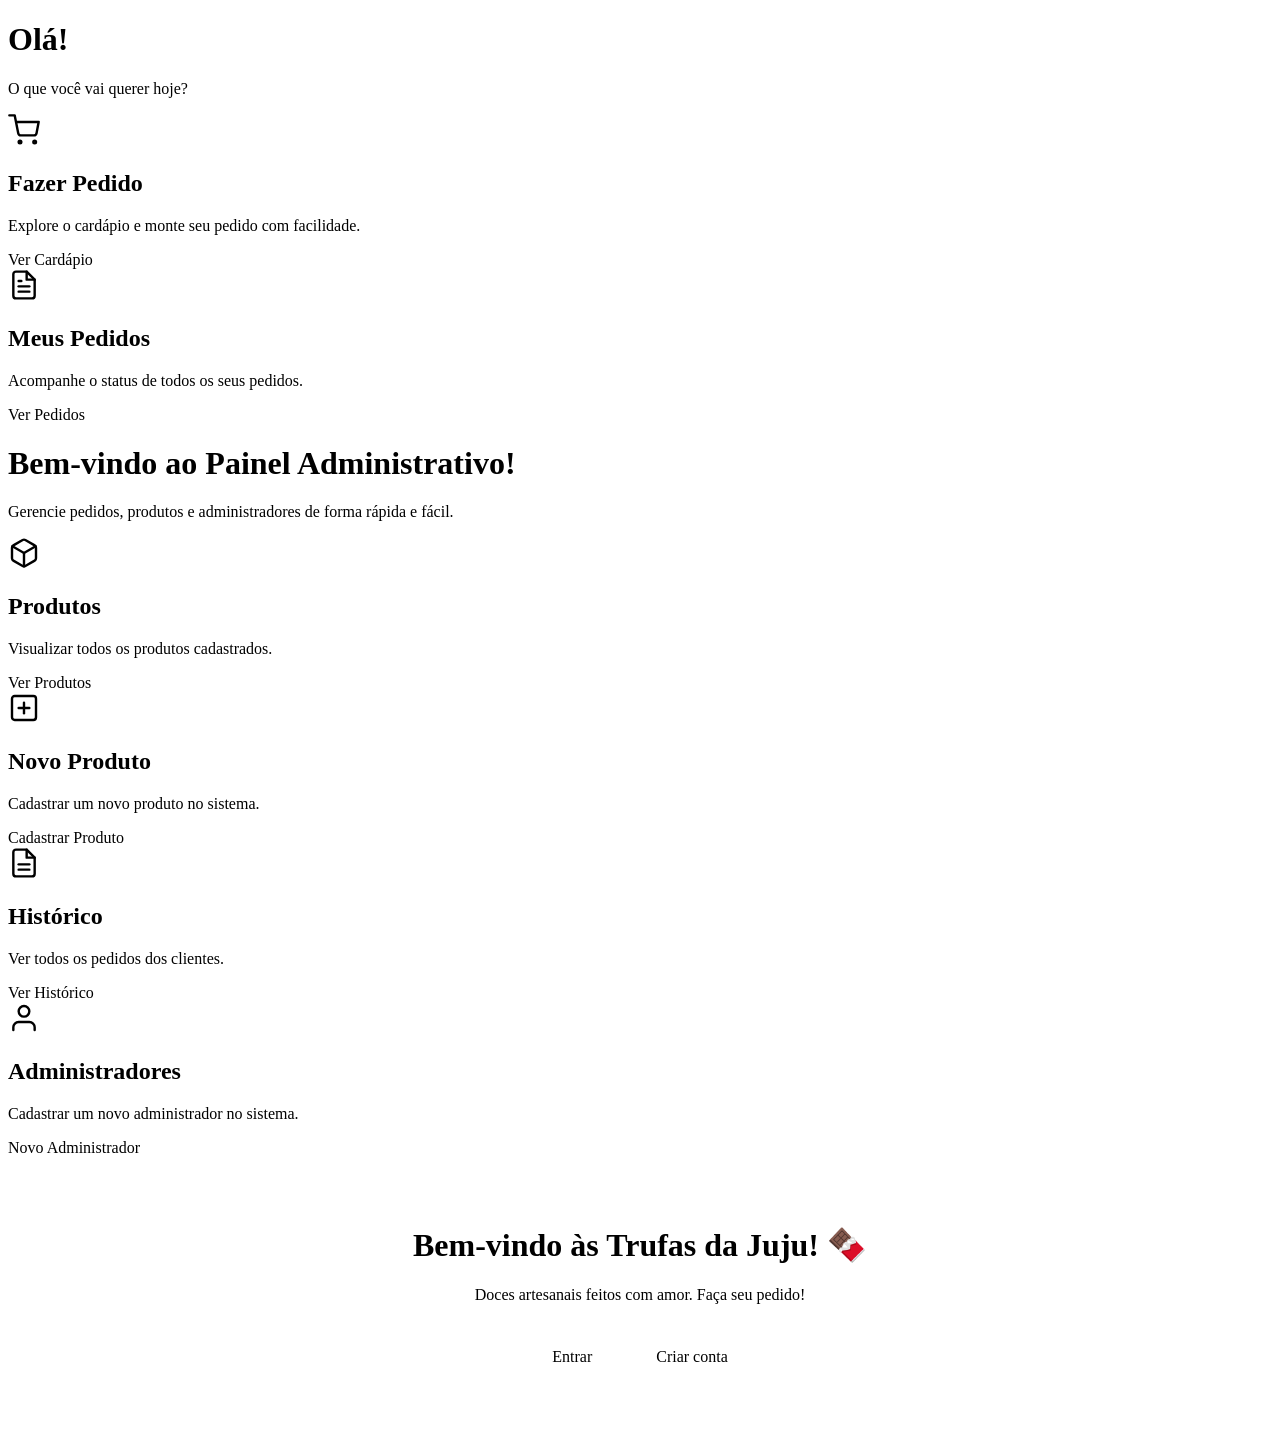
<file: projeto/src/main/resources/templates/index.html>
<!DOCTYPE html>
<html xmlns:th="http://www.thymeleaf.org">
<head>
    <title>Trufas da Juju</title>
    <link rel="stylesheet" th:href="@{/css/style.css}" />
</head>
<body class="painel-admin">

    <div th:replace="~{fragments/header :: cabecalho}"></div>

    <!-- Conteúdo principal -->
    <main class="painel-main">

        <!-- === CLIENTE === -->
        <th:block th:if="${usuarioLogado != null and !usuarioLogado.administrador}">
            <div class="painel-boas-vindas">
                <h1 class="painel-titulo" th:text="'Olá, ' + ${usuarioLogado.nome} + '! 🍫'">Olá!</h1>
                <p class="painel-subtitulo">O que você vai querer hoje?</p>
            </div>

            <div class="painel-grid">
                <div class="painel-card painel-card--destaque">
                    <div class="painel-card-icone">
                        <svg xmlns="http://www.w3.org/2000/svg" width="32" height="32" viewBox="0 0 24 24" fill="none"
                             stroke="currentColor" stroke-width="1.8" stroke-linecap="round" stroke-linejoin="round">
                            <circle cx="9" cy="21" r="1"/><circle cx="20" cy="21" r="1"/>
                            <path d="M1 1h4l2.68 13.39a2 2 0 0 0 2 1.61h9.72a2 2 0 0 0 2-1.61L23 6H6"/>
                        </svg>
                    </div>
                    <div class="painel-card-texto">
                        <h2 class="painel-card-titulo painel-card-titulo--rosa">Fazer Pedido</h2>
                        <p class="painel-card-desc">Explore o cardápio e monte seu pedido com facilidade.</p>
                    </div>
                    <a th:href="@{/cliente/cardapio}" class="btn btn-painel btn-painel--cheio">Ver Cardápio</a>
                </div>

                <div class="painel-card">
                    <div class="painel-card-icone">
                        <svg xmlns="http://www.w3.org/2000/svg" width="32" height="32" viewBox="0 0 24 24" fill="none"
                             stroke="currentColor" stroke-width="1.8" stroke-linecap="round" stroke-linejoin="round">
                            <path d="M14 2H6a2 2 0 0 0-2 2v16a2 2 0 0 0 2 2h12a2 2 0 0 0 2-2V8z"/>
                            <polyline points="14 2 14 8 20 8"/>
                            <line x1="16" y1="13" x2="8" y2="13"/>
                            <line x1="16" y1="17" x2="8" y2="17"/>
                            <polyline points="10 9 9 9 8 9"/>
                        </svg>
                    </div>
                    <div class="painel-card-texto">
                        <h2 class="painel-card-titulo">Meus Pedidos</h2>
                        <p class="painel-card-desc">Acompanhe o status de todos os seus pedidos.</p>
                    </div>
                    <a th:href="@{/meus-pedidos}" class="btn btn-painel btn-painel--contorno">Ver Pedidos</a>
                </div>
            </div>
        </th:block>

        <!-- === ADMINISTRADOR === -->
        <th:block th:if="${usuarioLogado != null and usuarioLogado.administrador}">
            <div class="painel-boas-vindas">
                <h1 class="painel-titulo">Bem-vindo ao Painel Administrativo!</h1>
                <p class="painel-subtitulo">Gerencie pedidos, produtos e administradores de forma rápida e fácil.</p>
            </div>

            <div class="painel-grid">
                <div class="painel-card painel-card--destaque">
                    <div class="painel-card-icone">
                        <svg xmlns="http://www.w3.org/2000/svg" width="32" height="32" viewBox="0 0 24 24" fill="none"
                             stroke="currentColor" stroke-width="1.8" stroke-linecap="round" stroke-linejoin="round">
                            <path d="M21 16V8a2 2 0 0 0-1-1.73l-7-4a2 2 0 0 0-2 0l-7 4A2 2 0 0 0 3 8v8a2 2 0 0 0 1 1.73l7 4a2 2 0 0 0 2 0l7-4A2 2 0 0 0 21 16z"/>
                            <polyline points="3.29 7 12 12 20.71 7"/><line x1="12" y1="22" x2="12" y2="12"/>
                        </svg>
                    </div>
                    <div class="painel-card-texto">
                        <h2 class="painel-card-titulo painel-card-titulo--rosa">Produtos</h2>
                        <p class="painel-card-desc">Visualizar todos os produtos cadastrados.</p>
                    </div>
                    <a th:href="@{/produtos}" class="btn btn-painel btn-painel--cheio">Ver Produtos</a>
                </div>

                <div class="painel-card">
                    <div class="painel-card-icone">
                        <svg xmlns="http://www.w3.org/2000/svg" width="32" height="32" viewBox="0 0 24 24" fill="none"
                             stroke="currentColor" stroke-width="1.8" stroke-linecap="round" stroke-linejoin="round">
                            <rect x="3" y="3" width="18" height="18" rx="2"/>
                            <line x1="12" y1="8" x2="12" y2="16"/><line x1="8" y1="12" x2="16" y2="12"/>
                        </svg>
                    </div>
                    <div class="painel-card-texto">
                        <h2 class="painel-card-titulo">Novo Produto</h2>
                        <p class="painel-card-desc">Cadastrar um novo produto no sistema.</p>
                    </div>
                    <a th:href="@{/admin/produtos/novo}" class="btn btn-painel btn-painel--contorno">Cadastrar Produto</a>
                </div>

                <div class="painel-card">
                    <div class="painel-card-icone">
                        <svg xmlns="http://www.w3.org/2000/svg" width="32" height="32" viewBox="0 0 24 24" fill="none"
                             stroke="currentColor" stroke-width="1.8" stroke-linecap="round" stroke-linejoin="round">
                            <path d="M14 2H6a2 2 0 0 0-2 2v16a2 2 0 0 0 2 2h12a2 2 0 0 0 2-2V8z"/>
                            <polyline points="14 2 14 8 20 8"/>
                            <line x1="16" y1="13" x2="8" y2="13"/><line x1="16" y1="17" x2="8" y2="17"/>
                        </svg>
                    </div>
                    <div class="painel-card-texto">
                        <h2 class="painel-card-titulo">Histórico</h2>
                        <p class="painel-card-desc">Ver todos os pedidos dos clientes.</p>
                    </div>
                    <a th:href="@{/admin/historico}" class="btn btn-painel btn-painel--contorno">Ver Histórico</a>
                </div>

                <div class="painel-card">
                    <div class="painel-card-icone">
                        <svg xmlns="http://www.w3.org/2000/svg" width="32" height="32" viewBox="0 0 24 24" fill="none"
                             stroke="currentColor" stroke-width="1.8" stroke-linecap="round" stroke-linejoin="round">
                            <path d="M20 21v-2a4 4 0 0 0-4-4H8a4 4 0 0 0-4 4v2"/>
                            <circle cx="12" cy="7" r="4"/>
                        </svg>
                    </div>
                    <div class="painel-card-texto">
                        <h2 class="painel-card-titulo">Administradores</h2>
                        <p class="painel-card-desc">Cadastrar um novo administrador no sistema.</p>
                    </div>
                    <a th:href="@{/cadastro}" class="btn btn-painel btn-painel--contorno">Novo Administrador</a>
                </div>
            </div>
        </th:block>

        <!-- === NÃO LOGADO === -->
        <th:block th:if="${usuarioLogado == null}">
            <div class="painel-boas-vindas" style="text-align:center; padding-top:3rem;">
                <h1 class="painel-titulo">Bem-vindo às Trufas da Juju! 🍫</h1>
                <p class="painel-subtitulo">Doces artesanais feitos com amor. Faça seu pedido!</p>
            </div>
            <div style="display:flex; gap:1rem; justify-content:center; flex-wrap:wrap; padding: 1rem 1.5rem 3rem;">
                <a th:href="@{/login}" class="btn-painel btn-painel--cheio" style="max-width:200px; padding:0.75rem 1.5rem;">Entrar</a>
                <a th:href="@{/cadastro}" class="btn-painel btn-painel--contorno" style="max-width:200px; padding:0.75rem 1.5rem;">Criar conta</a>
            </div>
        </th:block>

    </main>

</body>
</html>
</file>
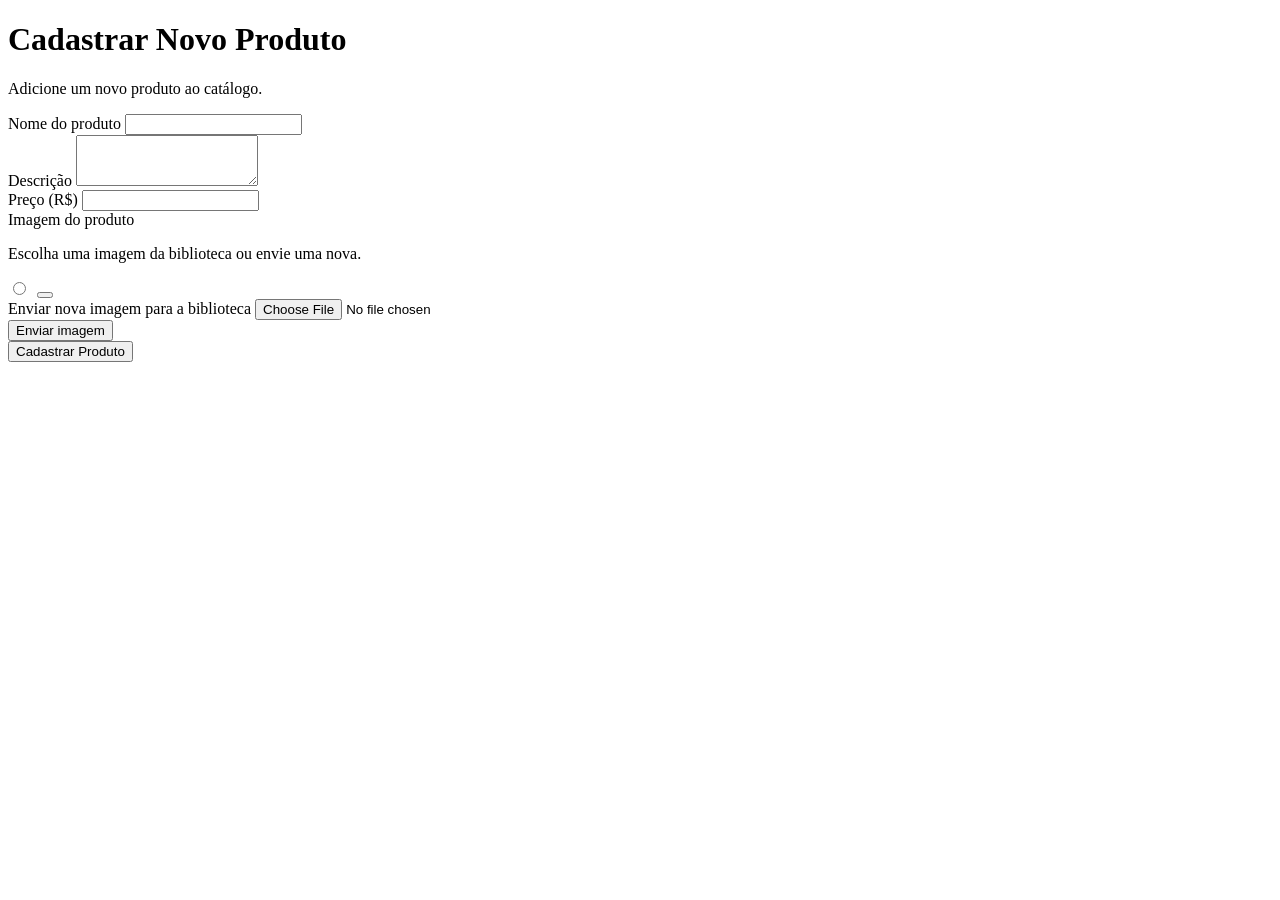
<file: projeto/src/main/resources/templates/admin-novo-produto.html>
<!DOCTYPE html>
<html xmlns:th="http://www.thymeleaf.org">
<head>
    <title>Cadastrar Produto - Trufas da Juju</title>
    <link rel="stylesheet" th:href="@{/css/style.css}" />
</head>
<body class="painel-admin">
    <div th:replace="~{fragments/header :: cabecalho}"></div>

    <main class="painel-main painel-main--estreito">
        <div class="painel-boas-vindas">
            <h1 class="painel-titulo">Cadastrar Novo Produto</h1>
            <p class="painel-subtitulo">Adicione um novo produto ao catálogo.</p>
        </div>

        <p id="mensagem-produto" class="mensagem" style="display:none;"></p>

        <div class="form-card">
            <form id="form-novo-produto" class="form-novo">
                <div class="form-grupo">
                    <label for="nome">Nome do produto</label>
                    <input type="text" id="nome" name="nome" required>
                </div>
                <div class="form-grupo">
                    <label for="descricao">Descrição</label>
                    <textarea id="descricao" name="descricao" rows="3"></textarea>
                </div>
                <div class="form-grupo">
                    <label for="preco">Preço (R$)</label>
                    <input type="number" id="preco" name="preco" min="0.01" step="0.01" required>
                </div>

                <div class="form-grupo">
                    <label>Imagem do produto</label>
                    <p class="form-dica">Escolha uma imagem da biblioteca ou envie uma nova.</p>
                    <div id="galeria-imagens" class="galeria-imagens">
                        <label class="item-galeria" th:each="imagem : ${imagens}" th:attr="data-imagem-id=${imagem.id}">
                            <input type="radio" name="imagemId" th:value="${imagem.id}">
                            <img th:src="@{${imagem.caminho}}" th:alt="${imagem.nomeArquivo}">
                            <button type="button" class="item-galeria-excluir" title="Excluir imagem" th:attr="data-id=${imagem.id}">
                                <span th:replace="~{fragments/icones :: icone-excluir}"></span>
                            </button>
                        </label>
                    </div>
                </div>

                <div class="form-grupo">
                    <label for="novaImagem">Enviar nova imagem para a biblioteca</label>
                    <input type="file" id="novaImagem" accept="image/*">
                    <div class="form-upload-row">
                        <button type="button" id="btn-enviar-imagem" class="btn-painel btn-painel--contorno btn-painel--sm">
                            <span th:replace="~{fragments/icones :: icone-imagem}"></span> Enviar imagem
                        </button>
                        <span id="status-upload"></span>
                    </div>
                </div>

                <button type="submit" class="btn-painel btn-painel--cheio btn-painel--full">
                    <span th:replace="~{fragments/icones :: icone-mais}"></span> Cadastrar Produto
                </button>
            </form>
        </div>
    </main>

    <script th:inline="javascript">
        /*<![CDATA[*/
        const URL_API_PRODUTOS = /*[[@{/api/admin/produtos}]]*/ '/api/admin/produtos';
        /*]]>*/
    </script>
    <script th:src="@{/js/admin-produto.js}"></script>
</body>
</html>
</file>
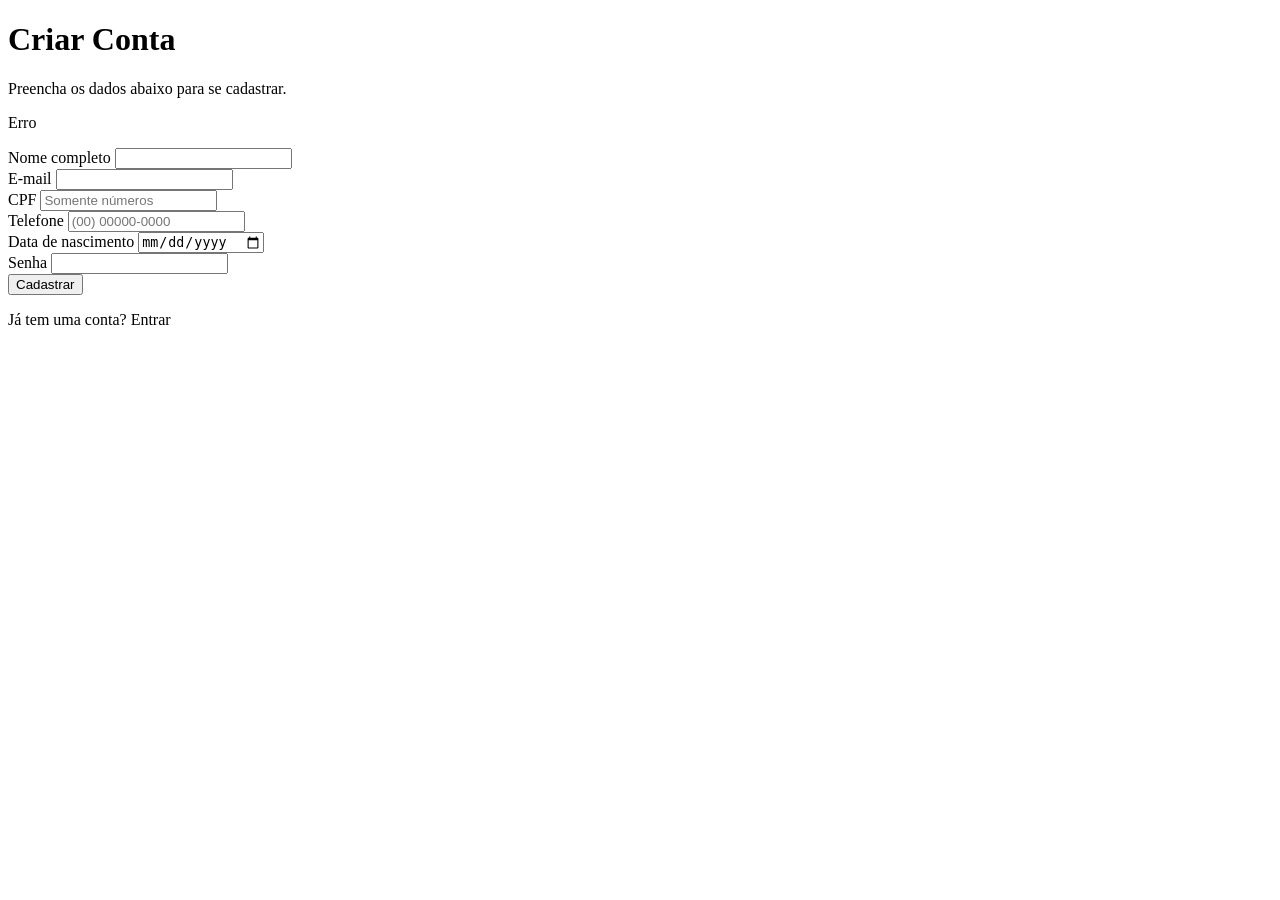
<file: projeto/src/main/resources/templates/cadastro.html>
<!DOCTYPE html>
<html xmlns:th="http://www.thymeleaf.org">
<head>
    <title>Criar Conta - Trufas da Juju</title>
    <link rel="stylesheet" th:href="@{/css/style.css}" />
</head>
<body class="painel-admin">
    <div th:replace="~{fragments/header :: cabecalho}"></div>

    <main class="painel-main painel-main--estreito">
        <div class="painel-boas-vindas">
            <h1 class="painel-titulo">Criar Conta</h1>
            <p class="painel-subtitulo">Preencha os dados abaixo para se cadastrar.</p>
        </div>

        <p th:if="${erro}" class="mensagem mensagem-erro" th:text="${erro}">Erro</p>

        <div class="form-card">
            <form th:action="@{/cadastro}" th:object="${usuario}" method="post" class="form-novo">
                <div class="form-grupo">
                    <label for="nome">Nome completo</label>
                    <input type="text" id="nome" th:field="*{nome}" required>
                </div>
                <div class="form-grupo">
                    <label for="email">E-mail</label>
                    <input type="email" id="email" th:field="*{email}" required>
                </div>
                <div class="form-grupo">
                    <label for="cpf">CPF</label>
                    <input type="text" id="cpf" th:field="*{cpf}" placeholder="Somente números" maxlength="11" required>
                </div>
                <div class="form-grupo">
                    <label for="telefone">Telefone</label>
                    <input type="text" id="telefone" th:field="*{telefone}" placeholder="(00) 00000-0000" required>
                </div>
                <div class="form-grupo">
                    <label for="dataNascimento">Data de nascimento</label>
                    <input type="date" id="dataNascimento" th:field="*{dataNascimento}" required>
                </div>
                <div class="form-grupo">
                    <label for="senha">Senha</label>
                    <input type="password" id="senha" name="senha" minlength="6" required>
                </div>
                <button type="submit" class="btn-painel btn-painel--cheio btn-painel--full">
                    <span th:replace="~{fragments/icones :: icone-cadastro}"></span> Cadastrar
                </button>
            </form>
        </div>

        <p class="link-secundario">Já tem uma conta? <a th:href="@{/login}">Entrar</a></p>
    </main>
</body>
</html>
</file>
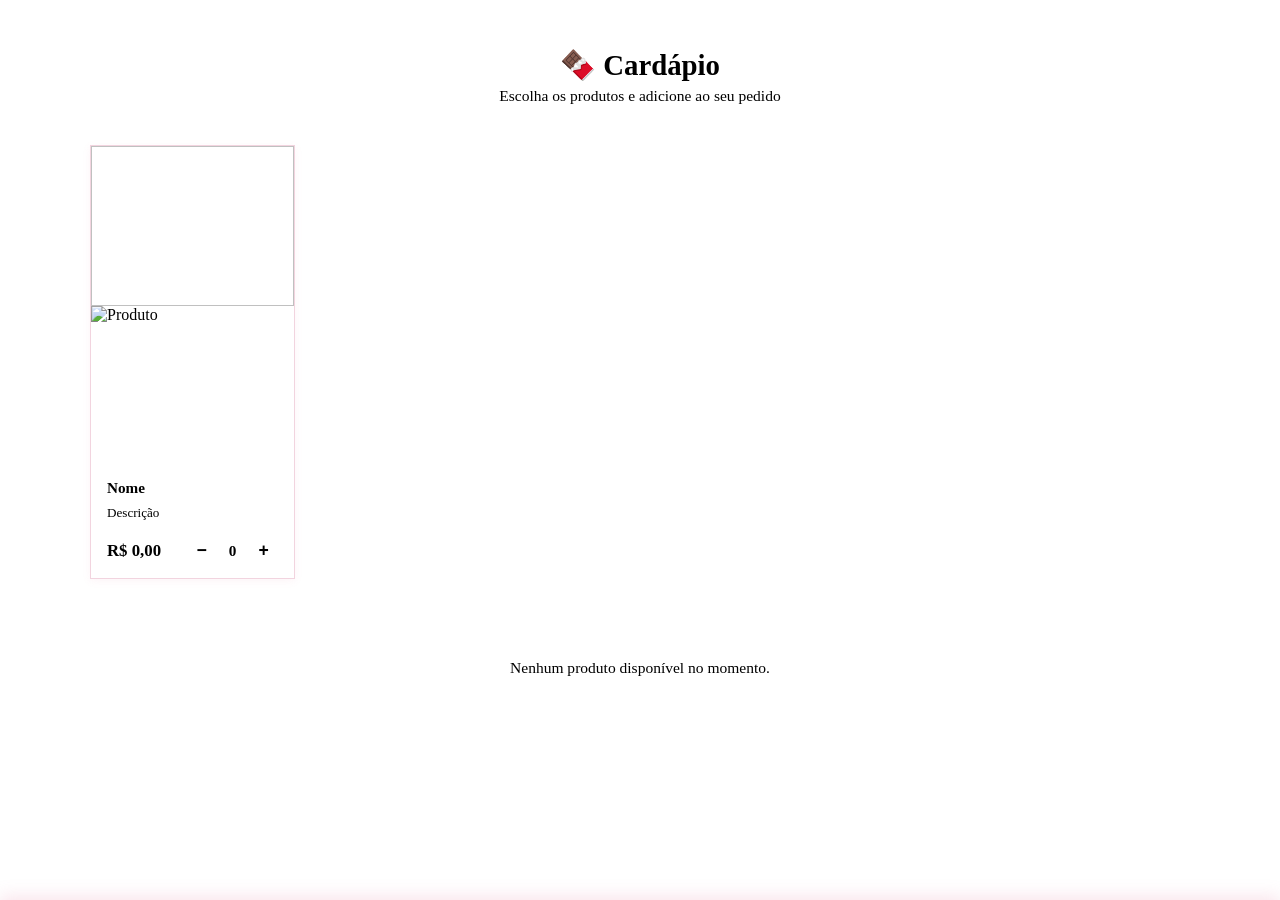
<file: projeto/src/main/resources/templates/cliente-cardapio.html>
<!DOCTYPE html>
<html xmlns:th="http://www.thymeleaf.org">
<head>
    <title>Cardápio - Trufas da Juju</title>
    <link rel="stylesheet" th:href="@{/css/style.css}" />
    <style>
        .cardapio-header {
            text-align: center;
            padding: 2.5rem 1.5rem 0.5rem;
        }
        .cardapio-header h1 {
            font-size: 1.8rem;
            color: var(--rosa-escuro);
            margin: 0 0 0.3rem;
        }
        .cardapio-header p {
            color: var(--texto-medio);
            font-size: 0.97rem;
            margin: 0;
        }

        /* Grid de produtos */
        .cardapio-grid {
            display: grid;
            grid-template-columns: repeat(auto-fill, minmax(200px, 1fr));
            gap: 1.2rem;
            max-width: 1100px;
            margin: 2rem auto;
            padding: 0 1.5rem;
        }

        .produto-card {
            background: var(--branco);
            border: 1.5px solid #F2D4DF;
            border-radius: var(--radius);
            overflow: hidden;
            box-shadow: 0 2px 8px rgba(227,110,151,0.08);
            display: flex;
            flex-direction: column;
            transition: transform var(--transition), box-shadow var(--transition);
        }
        .produto-card:hover {
            transform: translateY(-4px);
            box-shadow: var(--sombra);
        }
        .produto-card img {
            width: 100%;
            height: 160px;
            object-fit: cover;
            display: block;
        }
        .produto-card-corpo {
            padding: 0.85rem 1rem;
            flex: 1;
            display: flex;
            flex-direction: column;
            gap: 0.4rem;
        }
        .produto-card-nome {
            font-size: 0.95rem;
            font-weight: 700;
            color: var(--texto-escuro);
            margin: 0;
        }
        .produto-card-desc {
            font-size: 0.82rem;
            color: var(--texto-medio);
            margin: 0;
            flex: 1;
            line-height: 1.4;
        }
        .produto-card-rodape {
            display: flex;
            align-items: center;
            justify-content: space-between;
            margin-top: 0.5rem;
        }
        .produto-card-preco {
            font-weight: 700;
            font-size: 1.05rem;
            color: var(--rosa-escuro);
        }

        /* Controle de quantidade */
        .qty-control {
            display: flex;
            align-items: center;
            gap: 0.5rem;
        }
        .qty-btn {
            width: 28px;
            height: 28px;
            border-radius: 50%;
            border: none;
            background-color: var(--rosa-claro);
            color: var(--rosa-escuro);
            font-size: 1.1rem;
            font-weight: 700;
            cursor: pointer;
            display: flex;
            align-items: center;
            justify-content: center;
            transition: background-color var(--transition);
            line-height: 1;
        }
        .qty-btn:hover {
            background-color: var(--rosa);
            color: var(--branco);
        }
        .qty-valor {
            font-weight: 700;
            font-size: 0.95rem;
            color: var(--texto-escuro);
            min-width: 18px;
            text-align: center;
        }

        /* Carrinho flutuante */
        .carrinho-bar {
            position: fixed;
            bottom: 0;
            left: 0;
            right: 0;
            background: var(--branco);
            border-top: 2px solid var(--rosa-claro);
            padding: 0.9rem 1.5rem;
            display: flex;
            align-items: center;
            justify-content: space-between;
            gap: 1rem;
            box-shadow: 0 -4px 16px rgba(227,110,151,0.18);
            z-index: 100;
            transform: translateY(100%);
            transition: transform 0.3s ease;
        }
        .carrinho-bar.visivel {
            transform: translateY(0);
        }
        .carrinho-bar-info {
            display: flex;
            flex-direction: column;
            gap: 0.1rem;
        }
        .carrinho-bar-qtd {
            font-size: 0.82rem;
            color: var(--texto-medio);
            font-weight: 600;
        }
        .carrinho-bar-total {
            font-size: 1.1rem;
            font-weight: 700;
            color: var(--rosa-escuro);
        }
        .carrinho-bar-btn {
            background-color: var(--rosa);
            color: var(--branco);
            border: none;
            border-radius: 999px;
            padding: 0.65rem 1.4rem;
            font-weight: 700;
            font-size: 0.95rem;
            cursor: pointer;
            display: flex;
            align-items: center;
            gap: 0.4rem;
            transition: background-color var(--transition);
            white-space: nowrap;
        }
        .carrinho-bar-btn:hover {
            background-color: var(--rosa-escuro);
        }

        .vazio-msg {
            text-align: center;
            color: var(--texto-medio);
            padding: 3rem 1.5rem;
            font-size: 0.97rem;
        }

        /* espaço para o carrinho não sobrepor o conteúdo */
        .cardapio-fim {
            height: 5rem;
        }

        @media (max-width: 600px) {
            .cardapio-grid {
                grid-template-columns: 1fr 1fr;
                gap: 0.8rem;
                padding: 0 0.8rem;
            }
        }
    </style>
</head>
<body class="painel-admin">
    <div th:replace="~{fragments/header :: cabecalho}"></div>

    <div class="cardapio-header">
        <h1>🍫 Cardápio</h1>
        <p>Escolha os produtos e adicione ao seu pedido</p>
    </div>

    <div class="cardapio-grid">
        <div class="produto-card"
             th:each="produto : ${produtos}"
             th:attr="data-id=${produto.id}, data-nome=${produto.nome}, data-preco=${produto.preco}">

            <img th:if="${produto.caminhoImagem != null}"
                 th:src="@{${produto.caminhoImagem}}"
                 th:alt="${produto.nome}">
            <img th:if="${produto.caminhoImagem == null}"
                 th:src="@{/img/trufas.jpeg}" alt="Produto">

            <div class="produto-card-corpo">
                <h3 class="produto-card-nome" th:text="${produto.nome}">Nome</h3>
                <p class="produto-card-desc" th:text="${produto.descricao}">Descrição</p>
                <div class="produto-card-rodape">
                    <span class="produto-card-preco"
                          th:text="${'R$ ' + #numbers.formatDecimal(produto.preco, 1, 'COMMA', 2, 'POINT')}">R$ 0,00</span>
                    <div class="qty-control">
                        <button class="qty-btn btn-menos" type="button">−</button>
                        <span class="qty-valor">0</span>
                        <button class="qty-btn btn-mais" type="button">+</button>
                    </div>
                </div>
            </div>
        </div>
    </div>

    <p th:if="${#lists.isEmpty(produtos)}" class="vazio-msg">Nenhum produto disponível no momento.</p>

    <div class="cardapio-fim"></div>

    <!-- Barra do carrinho -->
    <div class="carrinho-bar" id="carrinhoBar">
        <div class="carrinho-bar-info">
            <span class="carrinho-bar-qtd" id="carrinhoQtd">0 itens</span>
            <span class="carrinho-bar-total" id="carrinhoTotal">R$ 0,00</span>
        </div>
        <button class="carrinho-bar-btn" onclick="irParaPedido()">
            <svg xmlns="http://www.w3.org/2000/svg" width="18" height="18" viewBox="0 0 24 24" fill="none"
                 stroke="currentColor" stroke-width="2" stroke-linecap="round" stroke-linejoin="round">
                <circle cx="9" cy="21" r="1"/><circle cx="20" cy="21" r="1"/>
                <path d="M1 1h4l2.68 13.39a2 2 0 0 0 2 1.61h9.72a2 2 0 0 0 2-1.61L23 6H6"/>
            </svg>
            Fazer Pedido
        </button>
    </div>

    <script>
        const carrinho = {}; // { id: { nome, preco, qty } }

        document.querySelectorAll('.produto-card').forEach(card => {
            const id    = card.dataset.id;
            const nome  = card.dataset.nome;
            const preco = parseFloat(card.dataset.preco);
            const qtyEl = card.querySelector('.qty-valor');

            card.querySelector('.btn-mais').addEventListener('click', () => {
                const atual = carrinho[id]?.qty || 0;
                carrinho[id] = { nome, preco, qty: atual + 1 };
                qtyEl.textContent = atual + 1;
                atualizarCarrinho();
            });

            card.querySelector('.btn-menos').addEventListener('click', () => {
                const atual = carrinho[id]?.qty || 0;
                if (atual <= 0) return;
                const novo = atual - 1;
                if (novo === 0) delete carrinho[id];
                else carrinho[id] = { nome, preco, qty: novo };
                qtyEl.textContent = novo;
                atualizarCarrinho();
            });
        });

        function atualizarCarrinho() {
            let totalItens = 0;
            let totalValor = 0;
            for (const item of Object.values(carrinho)) {
                totalItens += item.qty;
                totalValor += item.qty * item.preco;
            }
            document.getElementById('carrinhoQtd').textContent =
                totalItens === 1 ? '1 item' : totalItens + ' itens';
            document.getElementById('carrinhoTotal').textContent =
                'R$ ' + totalValor.toFixed(2).replace('.', ',');
            const bar = document.getElementById('carrinhoBar');
            if (totalItens > 0) bar.classList.add('visivel');
            else bar.classList.remove('visivel');
        }

        function irParaPedido() {
            sessionStorage.setItem('carrinho', JSON.stringify(carrinho));
            window.location.href = '/pedidos';
        }
    </script>
</body>
</html>
</file>
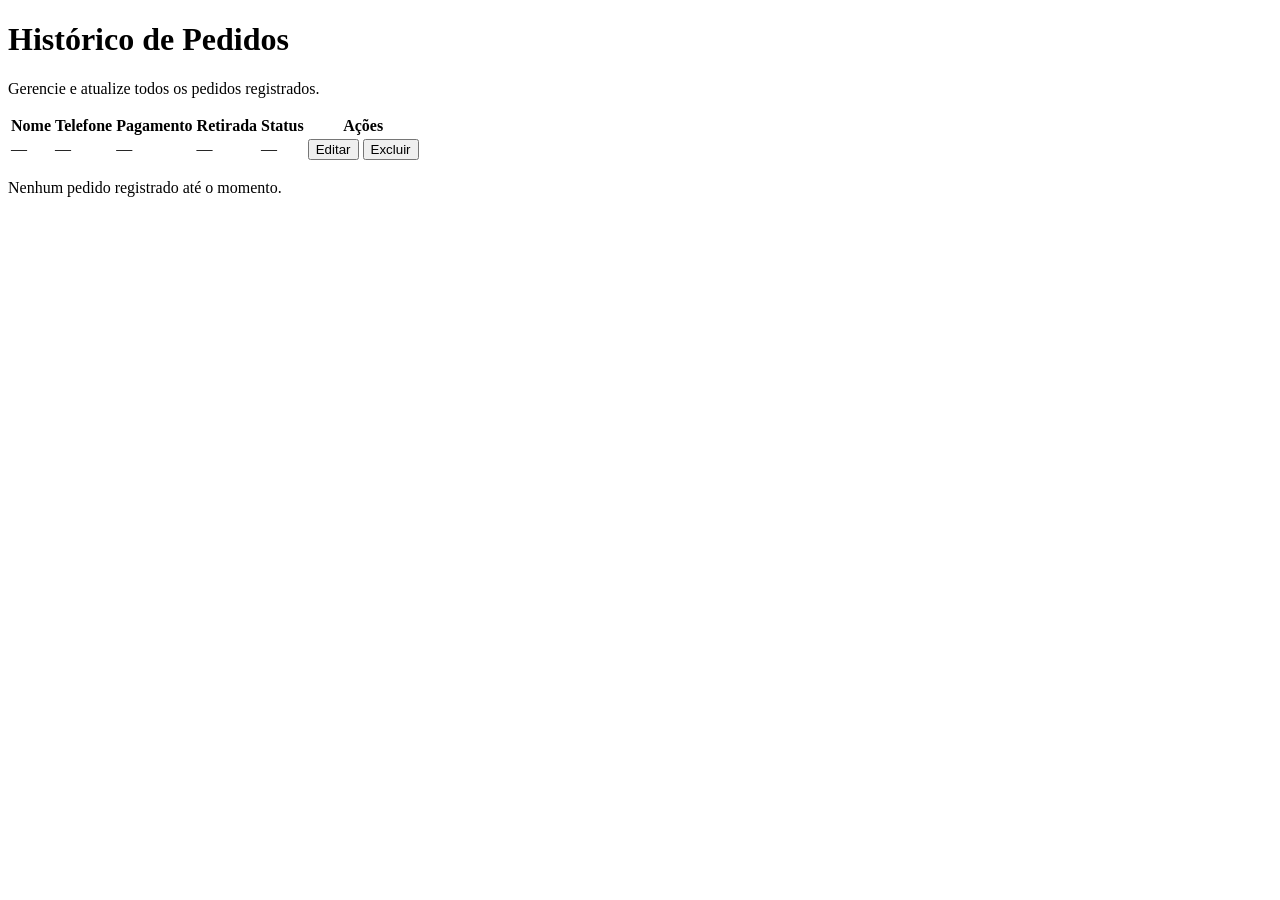
<file: projeto/src/main/resources/templates/historico.html>
<!DOCTYPE html>
<html xmlns:th="http://www.thymeleaf.org">
<head>
    <title>Histórico - Trufas da Juju</title>
    <link rel="stylesheet" th:href="@{/css/style.css}" />
</head>
<body class="painel-admin">
    <div th:replace="~{fragments/header :: cabecalho}"></div>

    <main class="painel-main">
        <div class="painel-boas-vindas">
            <h1 class="painel-titulo">Histórico de Pedidos</h1>
            <p class="painel-subtitulo">Gerencie e atualize todos os pedidos registrados.</p>
        </div>

        <p id="mensagem" class="mensagem" style="display:none;"></p>

        <div class="tabela-wrapper">
            <table id="tabela-historico" class="tabela-admin">
                <thead>
                    <tr>
                        <th>Nome</th>
                        <th>Telefone</th>
                        <th>Pagamento</th>
                        <th>Retirada</th>
                        <th>Status</th>
                        <th>Ações</th>
                    </tr>
                </thead>
                <tbody>
                    <tr th:each="pedido : ${pedidos}" th:id="'linha-' + ${pedido.id}" th:attr="data-id=${pedido.id}">
                        <td class="campo-visualizacao" data-campo="nomeCliente" th:text="${pedido.nomeCliente}">—</td>
                        <td class="campo-visualizacao" data-campo="telefone" th:text="${pedido.telefone}">—</td>
                        <td class="campo-visualizacao" data-campo="formaPagamento" th:text="${pedido.formaPagamento}">—</td>
                        <td class="campo-visualizacao" data-campo="dataRetirada" th:text="${pedido.dataRetirada}">—</td>
                        <td class="campo-visualizacao" data-campo="status" th:text="${pedido.status}">—</td>
                        <td class="acoes">
                            <button type="button" class="btn-painel btn-painel--cheio btn-painel--sm" onclick="editarLinha(this)">
                                <span th:replace="~{fragments/icones :: icone-editar}"></span> Editar
                            </button>
                            <button type="button" class="btn-painel btn-painel--perigo btn-painel--sm" onclick="deletarPedido(this)">
                                <span th:replace="~{fragments/icones :: icone-excluir}"></span> Excluir
                            </button>
                        </td>
                    </tr>
                </tbody>
            </table>
        </div>

        <p th:if="${#lists.isEmpty(pedidos)}" class="vazio">Nenhum pedido registrado até o momento.</p>
    </main>

    <script th:inline="javascript">
        /*<![CDATA[*/
        const URL_API = /*[[@{/api/pedidos}]]*/ '/api/pedidos';
        /*]]>*/
    </script>
    <script th:src="@{/js/script.js}"></script>
</body>
</html>
</file>
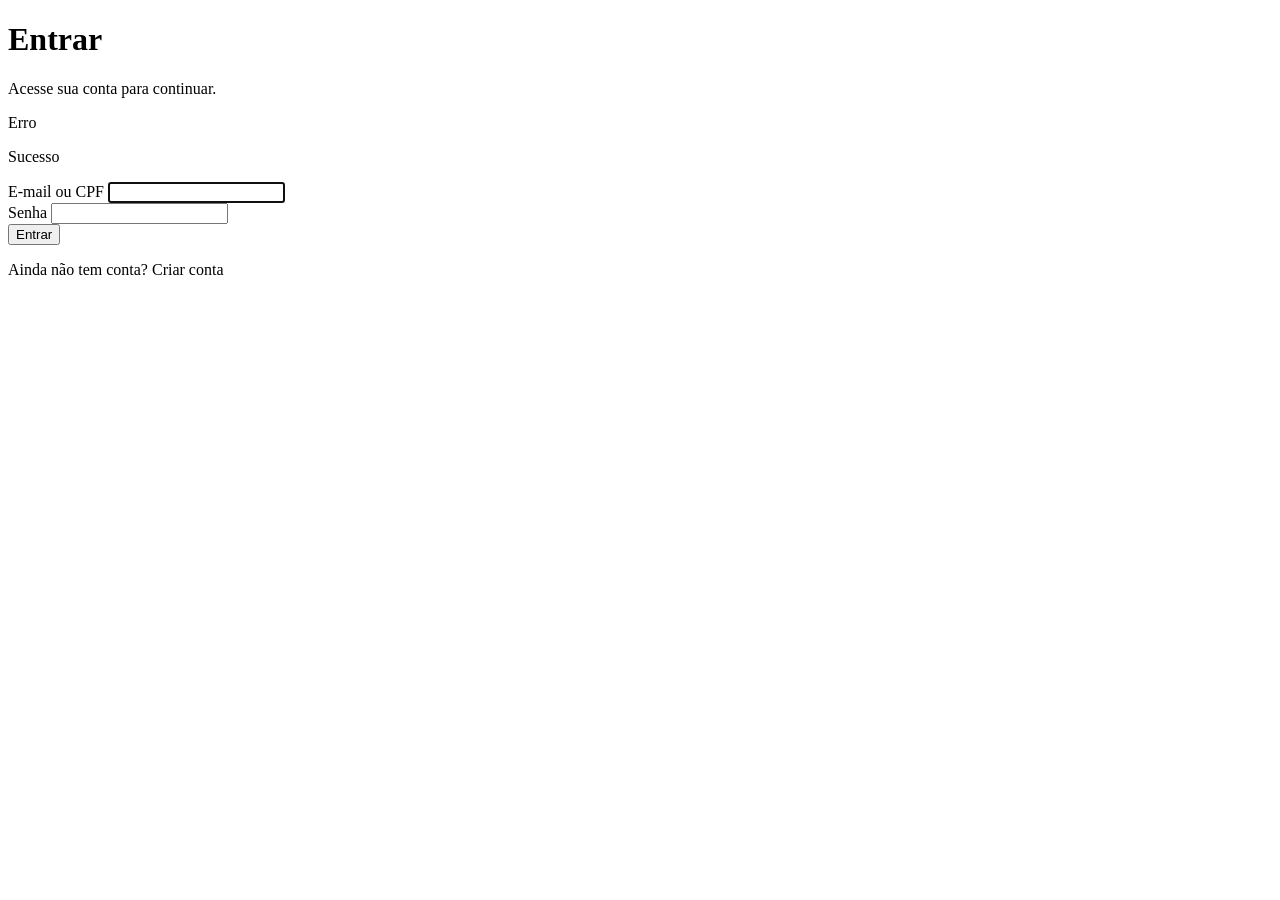
<file: projeto/src/main/resources/templates/login.html>
<!DOCTYPE html>
<html xmlns:th="http://www.thymeleaf.org">
<head>
    <title>Entrar - Trufas da Juju</title>
    <link rel="stylesheet" th:href="@{/css/style.css}" />
</head>
<body class="painel-admin">
    <div th:replace="~{fragments/header :: cabecalho}"></div>

    <main class="painel-main painel-main--estreito">
        <div class="painel-boas-vindas">
            <h1 class="painel-titulo">Entrar</h1>
            <p class="painel-subtitulo">Acesse sua conta para continuar.</p>
        </div>

        <p th:if="${erro}" class="mensagem mensagem-erro" th:text="${erro}">Erro</p>
        <p th:if="${sucesso}" class="mensagem mensagem-sucesso" th:text="${sucesso}">Sucesso</p>

        <div class="form-card">
            <form th:action="@{/login}" method="post" class="form-novo">
                <div class="form-grupo">
                    <label for="identificador">E-mail ou CPF</label>
                    <input type="text" id="identificador" name="identificador" required autofocus>
                </div>
                <div class="form-grupo">
                    <label for="senha">Senha</label>
                    <input type="password" id="senha" name="senha" required>
                </div>
                <button type="submit" class="btn-painel btn-painel--cheio btn-painel--full">
                    <span th:replace="~{fragments/icones :: icone-entrar}"></span> Entrar
                </button>
            </form>
        </div>

        <p class="link-secundario">Ainda não tem conta? <a th:href="@{/cadastro}">Criar conta</a></p>
    </main>
</body>
</html>
</file>
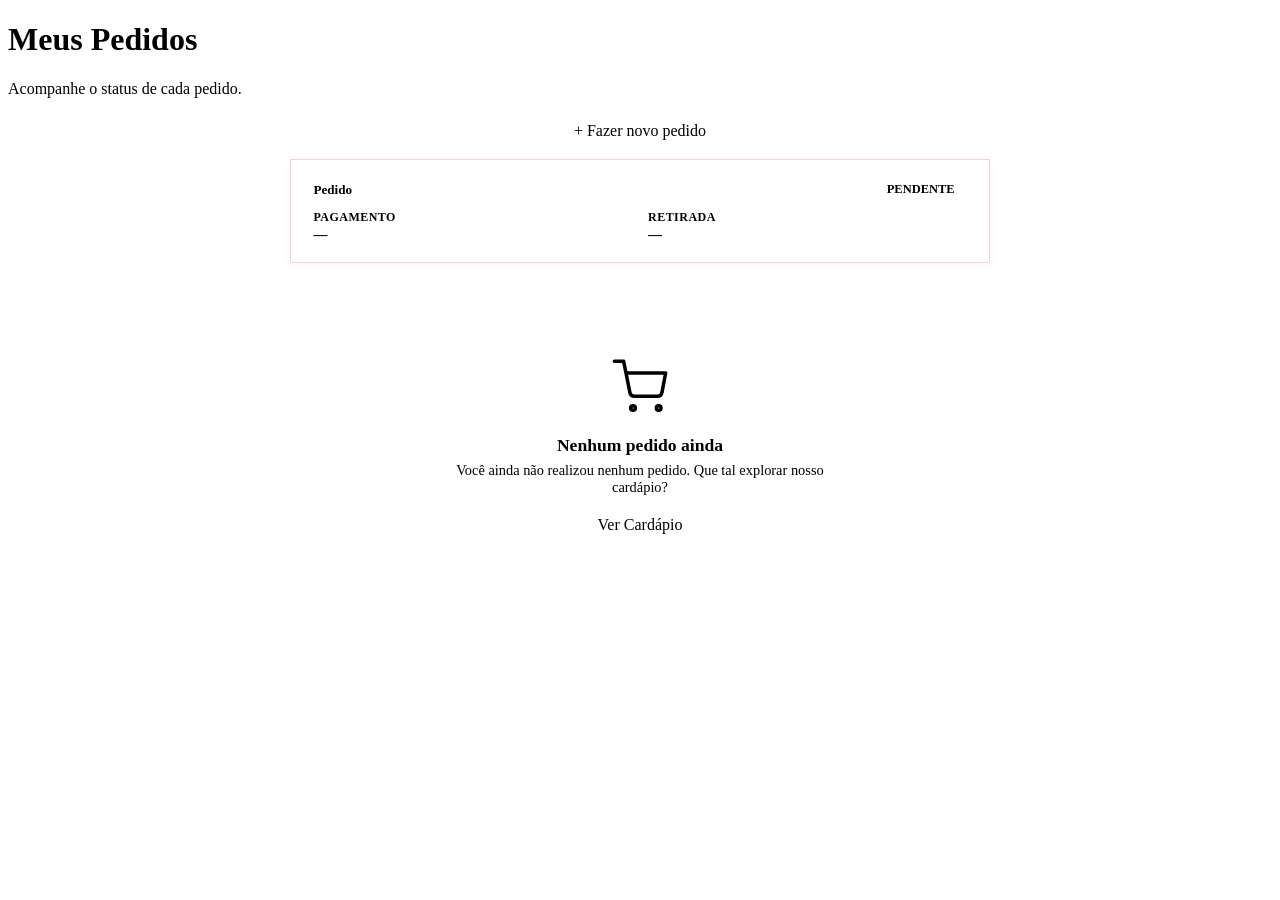
<file: projeto/src/main/resources/templates/meus-pedidos.html>
<!DOCTYPE html>
<html xmlns:th="http://www.thymeleaf.org">
<head>
    <title>Meus Pedidos - Trufas da Juju</title>
    <link rel="stylesheet" th:href="@{/css/style.css}" />
    <style>
        .pedidos-lista {
            display: flex;
            flex-direction: column;
            gap: 1rem;
            max-width: 700px;
            margin: 0 auto;
            padding: 0 1.5rem 3rem;
        }

        .pedido-card {
            background: var(--branco);
            border: 1.5px solid #F2D4DF;
            border-radius: var(--radius);
            padding: 1.2rem 1.4rem;
            box-shadow: 0 2px 8px rgba(227,110,151,0.08);
            display: flex;
            flex-direction: column;
            gap: 0.6rem;
        }

        .pedido-card-topo {
            display: flex;
            align-items: center;
            justify-content: space-between;
            gap: 0.5rem;
            flex-wrap: wrap;
        }

        .pedido-data {
            font-size: 0.82rem;
            color: var(--texto-medio);
            font-weight: 600;
        }

        .status-badge {
            display: inline-block;
            padding: 0.2rem 0.75rem;
            border-radius: 999px;
            font-size: 0.78rem;
            font-weight: 700;
        }

        .status-pendente  { background-color: #FFF3C4; color: #92660A; }
        .status-confirmado { background-color: #D1FADF; color: #166534; }
        .status-pronto    { background-color: #DBEAFE; color: #1D4ED8; }
        .status-entregue  { background-color: #F0FDF4; color: #15803D; }
        .status-cancelado { background-color: #FEE2E2; color: #B91C1C; }
        .status-default   { background-color: #FDE8F0; color: var(--rosa-escuro); }

        .pedido-detalhe {
            display: grid;
            grid-template-columns: 1fr 1fr;
            gap: 0.4rem 1rem;
            font-size: 0.87rem;
        }

        .pedido-detalhe-item {
            display: flex;
            flex-direction: column;
            gap: 0.1rem;
        }
        .pedido-detalhe-label {
            font-size: 0.75rem;
            color: var(--texto-medio);
            text-transform: uppercase;
            letter-spacing: 0.04em;
            font-weight: 600;
        }
        .pedido-detalhe-valor {
            font-weight: 600;
            color: var(--texto-escuro);
        }

        .btn-novo-pedido {
            display: block;
            max-width: 700px;
            margin: 1.5rem auto 0;
            text-align: center;
        }

        .vazio-box {
            text-align: center;
            padding: 3rem 1.5rem;
            color: var(--texto-medio);
            max-width: 420px;
            margin: 0 auto;
        }
        .vazio-box svg {
            color: var(--rosa-claro);
            margin-bottom: 1rem;
        }
        .vazio-box h3 {
            color: var(--rosa-escuro);
            font-size: 1.1rem;
            margin: 0 0 0.4rem;
        }
        .vazio-box p {
            font-size: 0.9rem;
            margin: 0 0 1.2rem;
        }

        @media (max-width: 500px) {
            .pedido-detalhe { grid-template-columns: 1fr; }
        }
    </style>
</head>
<body class="painel-admin">
    <div th:replace="~{fragments/header :: cabecalho}"></div>

    <main class="painel-main">
        <div class="painel-boas-vindas">
            <h1 class="painel-titulo">Meus Pedidos</h1>
            <p class="painel-subtitulo">Acompanhe o status de cada pedido.</p>
        </div>

        <!-- Com pedidos -->
        <th:block th:if="${not #lists.isEmpty(pedidos)}">
            <div class="btn-novo-pedido">
                <a th:href="@{/cliente/cardapio}" class="btn-painel btn-painel--cheio btn-painel--sm">
                    + Fazer novo pedido
                </a>
            </div>

            <div class="pedidos-lista" style="margin-top:1.2rem;">
                <div class="pedido-card" th:each="pedido : ${pedidos}">
                    <div class="pedido-card-topo">
                        <span class="pedido-data" th:text="${'Pedido #' + pedido.id.substring(0, 8).toUpperCase()}">Pedido</span>
                        <span class="status-badge"
                              th:classappend="${pedido.status == 'PENDENTE'   ? 'status-pendente'   :
                                               pedido.status == 'CONFIRMADO' ? 'status-confirmado' :
                                               pedido.status == 'PRONTO'     ? 'status-pronto'     :
                                               pedido.status == 'ENTREGUE'   ? 'status-entregue'   :
                                               pedido.status == 'CANCELADO'  ? 'status-cancelado'  : 'status-default'}"
                              th:text="${pedido.status}">PENDENTE</span>
                    </div>
                    <div class="pedido-detalhe">
                        <div class="pedido-detalhe-item">
                            <span class="pedido-detalhe-label">Pagamento</span>
                            <span class="pedido-detalhe-valor" th:text="${pedido.formaPagamento}">—</span>
                        </div>
                        <div class="pedido-detalhe-item">
                            <span class="pedido-detalhe-label">Retirada</span>
                            <span class="pedido-detalhe-valor" th:text="${pedido.dataRetirada != null ? pedido.dataRetirada : '—'}">—</span>
                        </div>
                    </div>
                </div>
            </div>
        </th:block>

        <!-- Sem pedidos -->
        <div th:if="${#lists.isEmpty(pedidos)}" class="vazio-box">
            <svg xmlns="http://www.w3.org/2000/svg" width="56" height="56" viewBox="0 0 24 24" fill="none"
                 stroke="currentColor" stroke-width="1.5" stroke-linecap="round" stroke-linejoin="round">
                <circle cx="9" cy="21" r="1"/><circle cx="20" cy="21" r="1"/>
                <path d="M1 1h4l2.68 13.39a2 2 0 0 0 2 1.61h9.72a2 2 0 0 0 2-1.61L23 6H6"/>
            </svg>
            <h3>Nenhum pedido ainda</h3>
            <p>Você ainda não realizou nenhum pedido. Que tal explorar nosso cardápio?</p>
            <a th:href="@{/cliente/cardapio}" class="btn-painel btn-painel--cheio btn-painel--full">
                Ver Cardápio
            </a>
        </div>
    </main>
</body>
</html>
</file>
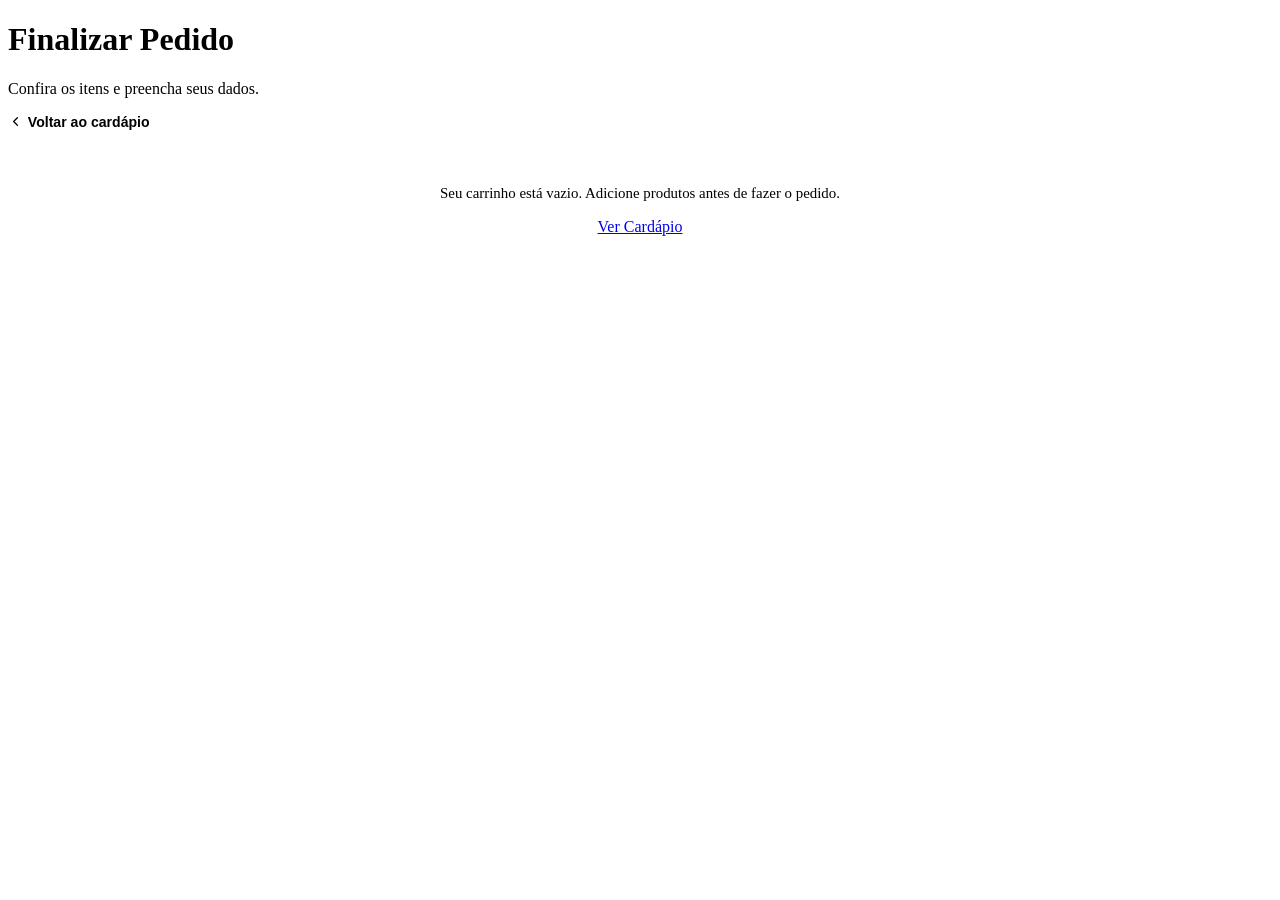
<file: projeto/src/main/resources/templates/pedidos.html>
<!DOCTYPE html>
<html xmlns:th="http://www.thymeleaf.org">
<head>
    <title>Fazer Pedido - Trufas da Juju</title>
    <link rel="stylesheet" th:href="@{/css/style.css}" />
    <style>
        /* Resumo do carrinho */
        .resumo-card {
            background: var(--branco);
            border: 1.5px solid #F2D4DF;
            border-radius: var(--radius);
            padding: 1.2rem 1.4rem;
            margin-bottom: 1.2rem;
            box-shadow: 0 2px 8px rgba(227,110,151,0.08);
        }
        .resumo-titulo {
            font-family: var(--font-titulo);
            font-size: 1rem;
            font-weight: 700;
            color: var(--rosa-escuro);
            margin: 0 0 0.8rem;
            display: flex;
            align-items: center;
            gap: 0.4rem;
        }
        .resumo-vazio {
            text-align: center;
            color: var(--texto-medio);
            font-size: 0.88rem;
            padding: 0.5rem 0 0.3rem;
        }
        .resumo-lista {
            list-style: none;
            margin: 0;
            padding: 0;
            display: flex;
            flex-direction: column;
            gap: 0.5rem;
        }
        .resumo-item {
            display: flex;
            align-items: center;
            justify-content: space-between;
            font-size: 0.88rem;
            gap: 0.5rem;
        }
        .resumo-item-nome {
            color: var(--texto-escuro);
            font-weight: 600;
            flex: 1;
        }
        .resumo-item-qty {
            background-color: var(--rosa-claro);
            color: var(--rosa-escuro);
            font-weight: 700;
            padding: 0.15rem 0.5rem;
            border-radius: 999px;
            font-size: 0.78rem;
        }
        .resumo-item-valor {
            color: var(--rosa-escuro);
            font-weight: 700;
            min-width: 60px;
            text-align: right;
        }
        .resumo-divider {
            border: none;
            border-top: 1px solid #F2D4DF;
            margin: 0.7rem 0;
        }
        .resumo-total-row {
            display: flex;
            justify-content: space-between;
            align-items: center;
        }
        .resumo-total-label {
            font-weight: 700;
            color: var(--texto-escuro);
            font-size: 0.95rem;
        }
        .resumo-total-valor {
            font-weight: 700;
            font-size: 1.15rem;
            color: var(--rosa-escuro);
        }
        .link-voltar {
            display: inline-flex;
            align-items: center;
            gap: 0.3rem;
            font-size: 0.88rem;
            color: var(--rosa-escuro);
            font-weight: 600;
            margin-bottom: 1rem;
            cursor: pointer;
            background: none;
            border: none;
            padding: 0;
        }
        .link-voltar:hover { text-decoration: underline; }

        #aviso-sem-carrinho {
            text-align: center;
            padding: 1.5rem 0 0.5rem;
        }
        #aviso-sem-carrinho p {
            color: var(--texto-medio);
            font-size: 0.93rem;
            margin-bottom: 1rem;
        }
    </style>
</head>
<body class="painel-admin">
    <div th:replace="~{fragments/header :: cabecalho}"></div>

    <main class="painel-main painel-main--estreito">
        <div class="painel-boas-vindas">
            <h1 class="painel-titulo">Finalizar Pedido</h1>
            <p class="painel-subtitulo">Confira os itens e preencha seus dados.</p>
        </div>

        <button class="link-voltar" onclick="history.back()">
            <svg xmlns="http://www.w3.org/2000/svg" width="15" height="15" viewBox="0 0 24 24" fill="none"
                 stroke="currentColor" stroke-width="2" stroke-linecap="round" stroke-linejoin="round">
                <path d="m15 18-6-6 6-6"/>
            </svg>
            Voltar ao cardápio
        </button>

        <!-- Aviso se veio sem carrinho -->
        <div id="aviso-sem-carrinho" style="display:none;">
            <p>Seu carrinho está vazio. Adicione produtos antes de fazer o pedido.</p>
            <a href="/cliente/cardapio" class="btn-painel btn-painel--cheio btn-painel--full">Ver Cardápio</a>
        </div>

        <!-- Resumo do carrinho -->
        <div class="resumo-card" id="resumo-card">
            <p class="resumo-titulo">
                <svg xmlns="http://www.w3.org/2000/svg" width="16" height="16" viewBox="0 0 24 24" fill="none"
                     stroke="currentColor" stroke-width="2" stroke-linecap="round" stroke-linejoin="round">
                    <circle cx="9" cy="21" r="1"/><circle cx="20" cy="21" r="1"/>
                    <path d="M1 1h4l2.68 13.39a2 2 0 0 0 2 1.61h9.72a2 2 0 0 0 2-1.61L23 6H6"/>
                </svg>
                Itens do pedido
            </p>
            <ul class="resumo-lista" id="resumo-lista"></ul>
            <hr class="resumo-divider">
            <div class="resumo-total-row">
                <span class="resumo-total-label">Total</span>
                <span class="resumo-total-valor" id="resumo-total">R$ 0,00</span>
            </div>
        </div>

        <!-- Formulário -->
        <div class="form-card" id="form-pedido-container">
            <form th:action="@{/pedidos}" method="post" class="form-novo" id="form-pedido">
                <input type="hidden" name="itensJson" id="itensJson">

                <div class="form-grupo">
                    <label for="nomeCliente">Nome do cliente</label>
                    <input type="text" id="nomeCliente" name="nomeCliente"
                           th:value="${usuarioLogado != null ? usuarioLogado.nome : ''}" required>
                </div>
                <div class="form-grupo">
                    <label for="telefone">Telefone</label>
                    <input type="text" id="telefone" name="telefone"
                           th:value="${usuarioLogado != null ? usuarioLogado.telefone : ''}" required>
                </div>
                <div class="form-grupo">
                    <label for="formaPagamento">Forma de pagamento</label>
                    <select id="formaPagamento" name="formaPagamento">
                        <option>Pix</option>
                        <option>Cartão</option>
                        <option>Dinheiro</option>
                    </select>
                </div>
                <div class="form-grupo">
                    <label for="dataRetirada">Data de retirada</label>
                    <input type="date" id="dataRetirada" name="dataRetirada">
                </div>
                <div class="form-grupo">
                    <label for="observacoes">Observações (opcional)</label>
                    <textarea id="observacoes" name="observacoes" rows="2"
                              placeholder="Alguma preferência ou alergia?"></textarea>
                </div>
                <button type="submit" class="btn-painel btn-painel--cheio btn-painel--full" id="btn-enviar">
                    <svg xmlns="http://www.w3.org/2000/svg" width="16" height="16" viewBox="0 0 24 24" fill="none"
                         stroke="currentColor" stroke-width="2" stroke-linecap="round" stroke-linejoin="round">
                        <path d="M22 11.08V12a10 10 0 1 1-5.93-9.14"/>
                        <polyline points="22 4 12 14.01 9 11.01"/>
                    </svg>
                    Confirmar Pedido
                </button>
            </form>
        </div>
    </main>

    <script>
        const carrinho = JSON.parse(sessionStorage.getItem('carrinho') || '{}');
        const ids = Object.keys(carrinho);

        if (ids.length === 0) {
            document.getElementById('aviso-sem-carrinho').style.display = 'block';
            document.getElementById('resumo-card').style.display = 'none';
            document.getElementById('form-pedido-container').style.display = 'none';
        } else {
            const lista = document.getElementById('resumo-lista');
            let total = 0;
            const itens = [];

            ids.forEach(id => {
                const item = carrinho[id];
                const subtotal = item.qty * item.preco;
                total += subtotal;
                itens.push({ produtoId: id, nome: item.nome, qty: item.qty, precoUnitario: item.preco });

                const li = document.createElement('li');
                li.className = 'resumo-item';
                li.innerHTML = `
                    <span class="resumo-item-nome">${item.nome}</span>
                    <span class="resumo-item-qty">x${item.qty}</span>
                    <span class="resumo-item-valor">R$ ${subtotal.toFixed(2).replace('.', ',')}</span>
                `;
                lista.appendChild(li);
            });

            document.getElementById('resumo-total').textContent =
                'R$ ' + total.toFixed(2).replace('.', ',');
            document.getElementById('itensJson').value = JSON.stringify(itens);
        }

        document.getElementById('form-pedido').addEventListener('submit', function() {
            sessionStorage.removeItem('carrinho');
        });
    </script>
</body>
</html>
</file>
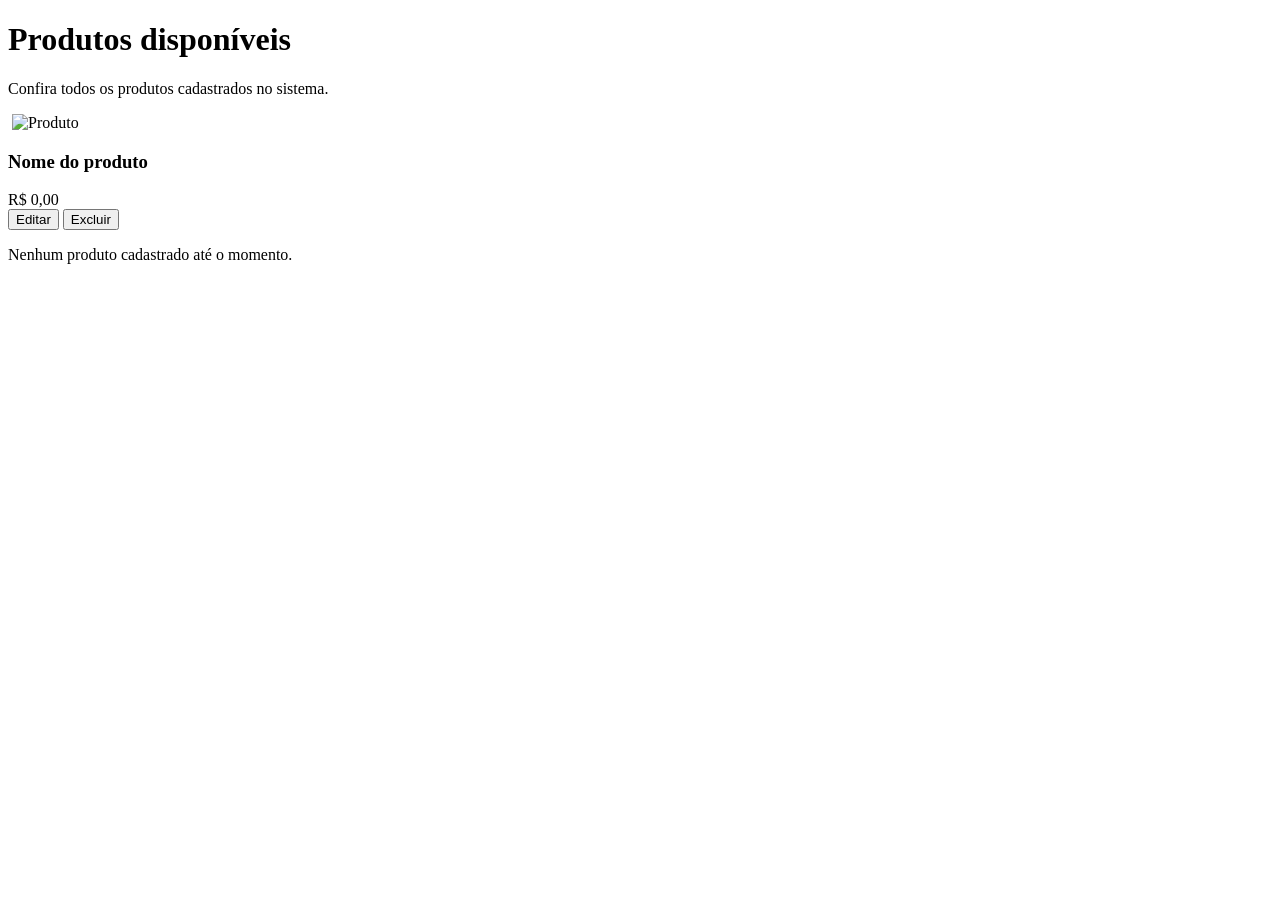
<file: projeto/src/main/resources/templates/produtos.html>
<!DOCTYPE html>
<html xmlns:th="http://www.thymeleaf.org">
<head>
    <title>Produtos - Trufas da Juju</title>
    <link rel="stylesheet" th:href="@{/css/style.css}" />
    <script th:src="@{/js/script.js}"></script>
</head>
<body class="painel-admin">
    <div th:replace="~{fragments/header :: cabecalho}"></div>

    <main class="painel-main">
        <div class="painel-boas-vindas">
            <h1 class="painel-titulo">Produtos disponíveis</h1>
            <p class="painel-subtitulo">Confira todos os produtos cadastrados no sistema.</p>
        </div>

        <p id="mensagem-lista" class="mensagem" style="display:none;"></p>

        <div class="produtos-grid">
            <div class="produto-card"
                 th:each="produto : ${produtos}"
                 th:attr="data-id=${produto.id}, data-nome=${produto.nome}, data-descricao=${produto.descricao}, data-preco=${produto.preco}, data-imagem-id=${produto.imagemId}">
                <div class="produto-card-img">
                    <img th:if="${produto.caminhoImagem != null}" th:src="@{${produto.caminhoImagem}}" th:alt="${produto.nome}">
                    <img th:if="${produto.caminhoImagem == null}" th:src="@{/img/trufas.jpeg}" alt="Produto">
                </div>
                <div class="produto-card-corpo">
                    <h3 class="produto-card-nome" th:text="${produto.nome}">Nome do produto</h3>
                    <span class="produto-card-preco" th:text="${'R$ ' + #numbers.formatDecimal(produto.preco, 1, 2)}">R$ 0,00</span>
                </div>

                <!-- Ações exclusivas do administrador -->
                <div class="produto-card-acoes" th:if="${usuarioLogado != null and usuarioLogado.administrador}">
                    <button type="button" class="btn-acao btn-acao--editar" th:attr="data-id=${produto.id}">
                        <span th:replace="~{fragments/icones :: icone-editar}"></span> Editar
                    </button>
                    <button type="button" class="btn-acao btn-acao--excluir" th:attr="data-id=${produto.id}, data-nome=${produto.nome}">
                        <span th:replace="~{fragments/icones :: icone-excluir}"></span> Excluir
                    </button>
                </div>
            </div>
        </div>

        <p th:if="${#lists.isEmpty(produtos)}" class="vazio">Nenhum produto cadastrado até o momento.</p>
    </main>

    <!-- Modal de edição (apenas admin) -->
    <div id="modal-editar" class="modal-overlay" style="display:none;"
         th:if="${usuarioLogado != null and usuarioLogado.administrador}">
        <div class="modal-card">
            <h2 class="modal-titulo">Editar produto</h2>
            <div class="form-novo">
                <input type="hidden" id="edit-id">
                <div class="form-grupo">
                    <label for="edit-nome">Nome do produto</label>
                    <input type="text" id="edit-nome" required>
                </div>
                <div class="form-grupo">
                    <label for="edit-descricao">Descrição</label>
                    <textarea id="edit-descricao" rows="3"></textarea>
                </div>
                <div class="form-grupo">
                    <label for="edit-preco">Preço (R$)</label>
                    <input type="number" id="edit-preco" min="0.01" step="0.01" required>
                </div>
                <div class="form-grupo">
                    <label>Imagem do produto</label>
                    <div id="edit-galeria" class="galeria-imagens">
                        <label class="item-galeria" th:each="imagem : ${imagens}">
                            <input type="radio" name="editImagemId" th:value="${imagem.id}">
                            <img th:src="@{${imagem.caminho}}" th:alt="${imagem.nomeArquivo}">
                        </label>
                    </div>
                </div>
                <div class="modal-acoes">
                    <button type="button" id="btn-cancelar-edicao" class="btn-painel btn-painel--contorno btn-painel--sm">Cancelar</button>
                    <button type="button" id="btn-salvar-edicao" class="btn-painel btn-painel--cheio btn-painel--sm">Salvar alterações</button>
                </div>
            </div>
        </div>
    </div>

    <script th:if="${usuarioLogado != null and usuarioLogado.administrador}" th:inline="javascript">
        /*<![CDATA[*/
        const URL_API_PRODUTOS = /*[[@{/api/admin/produtos}]]*/ '/api/admin/produtos';
        /*]]>*/
    </script>
    <script th:if="${usuarioLogado != null and usuarioLogado.administrador}" th:src="@{/js/admin-lista-produtos.js}"></script>
</body>
</html>
</file>
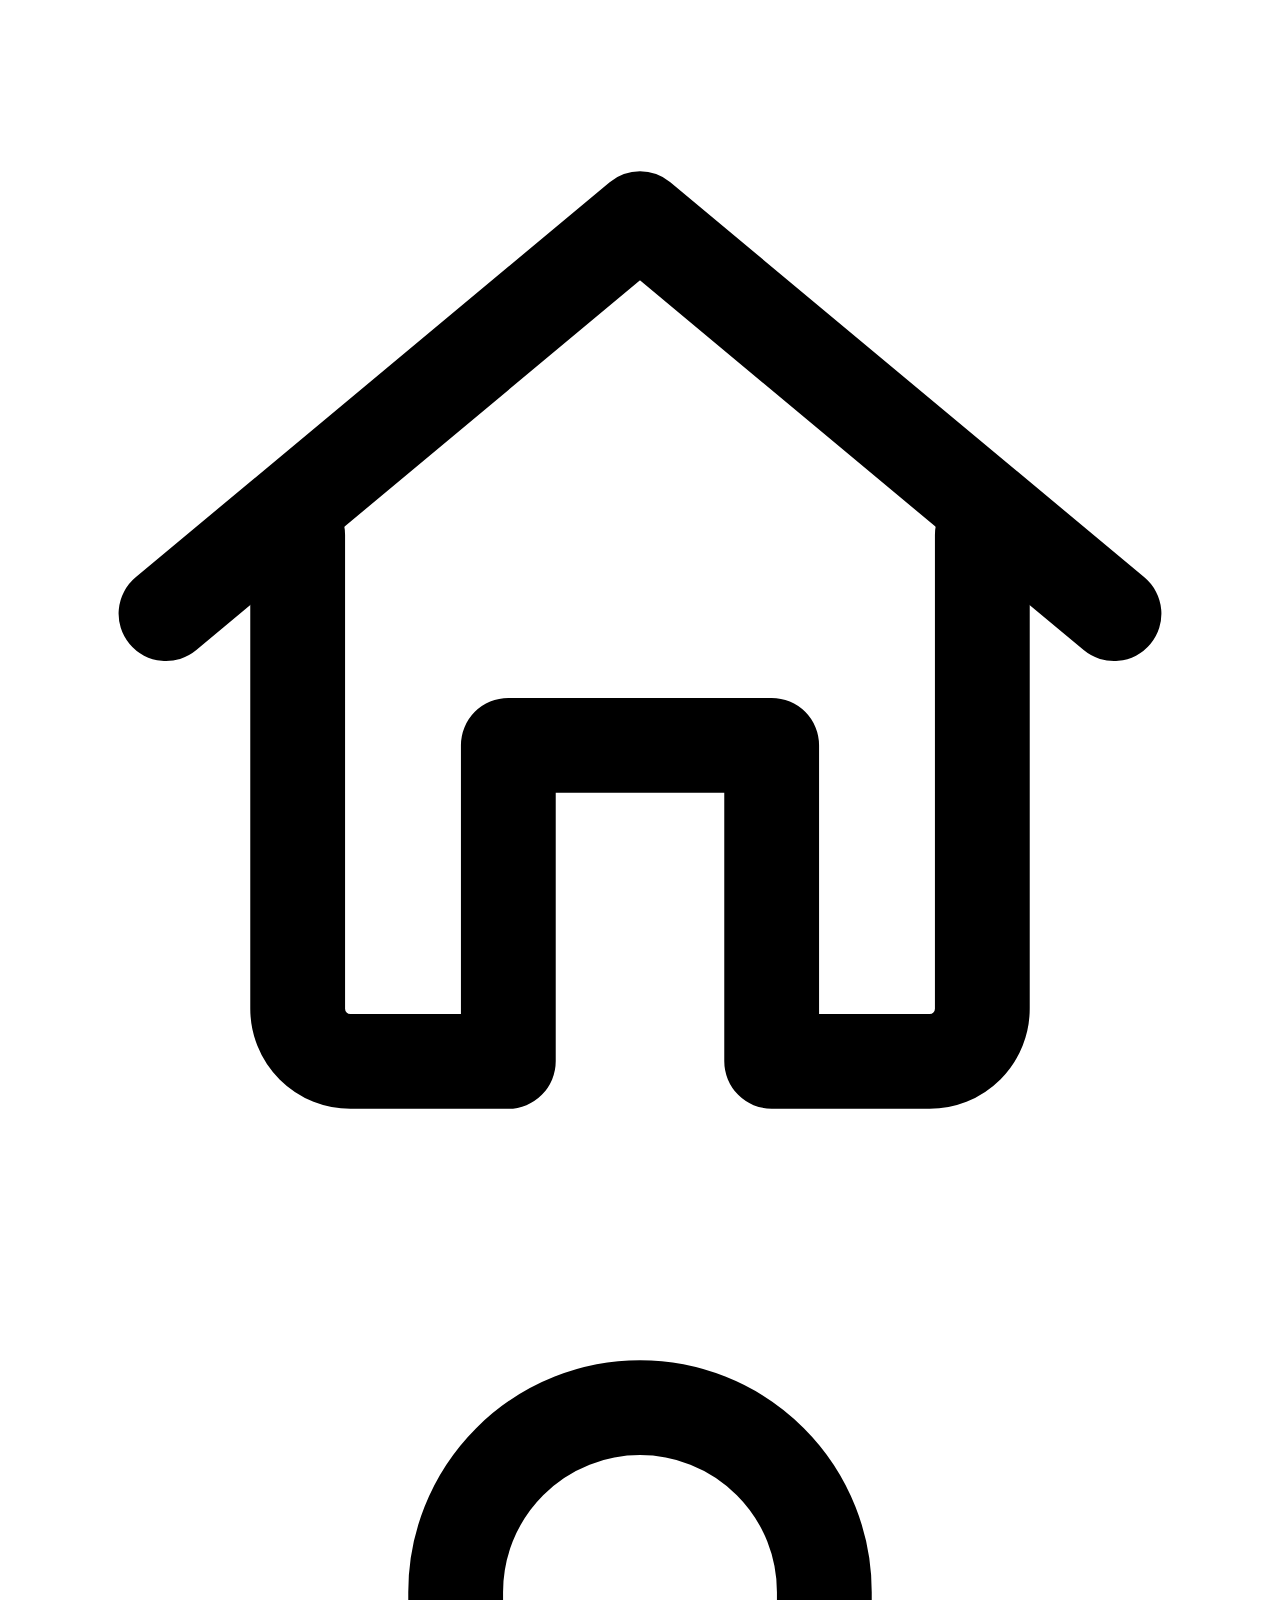
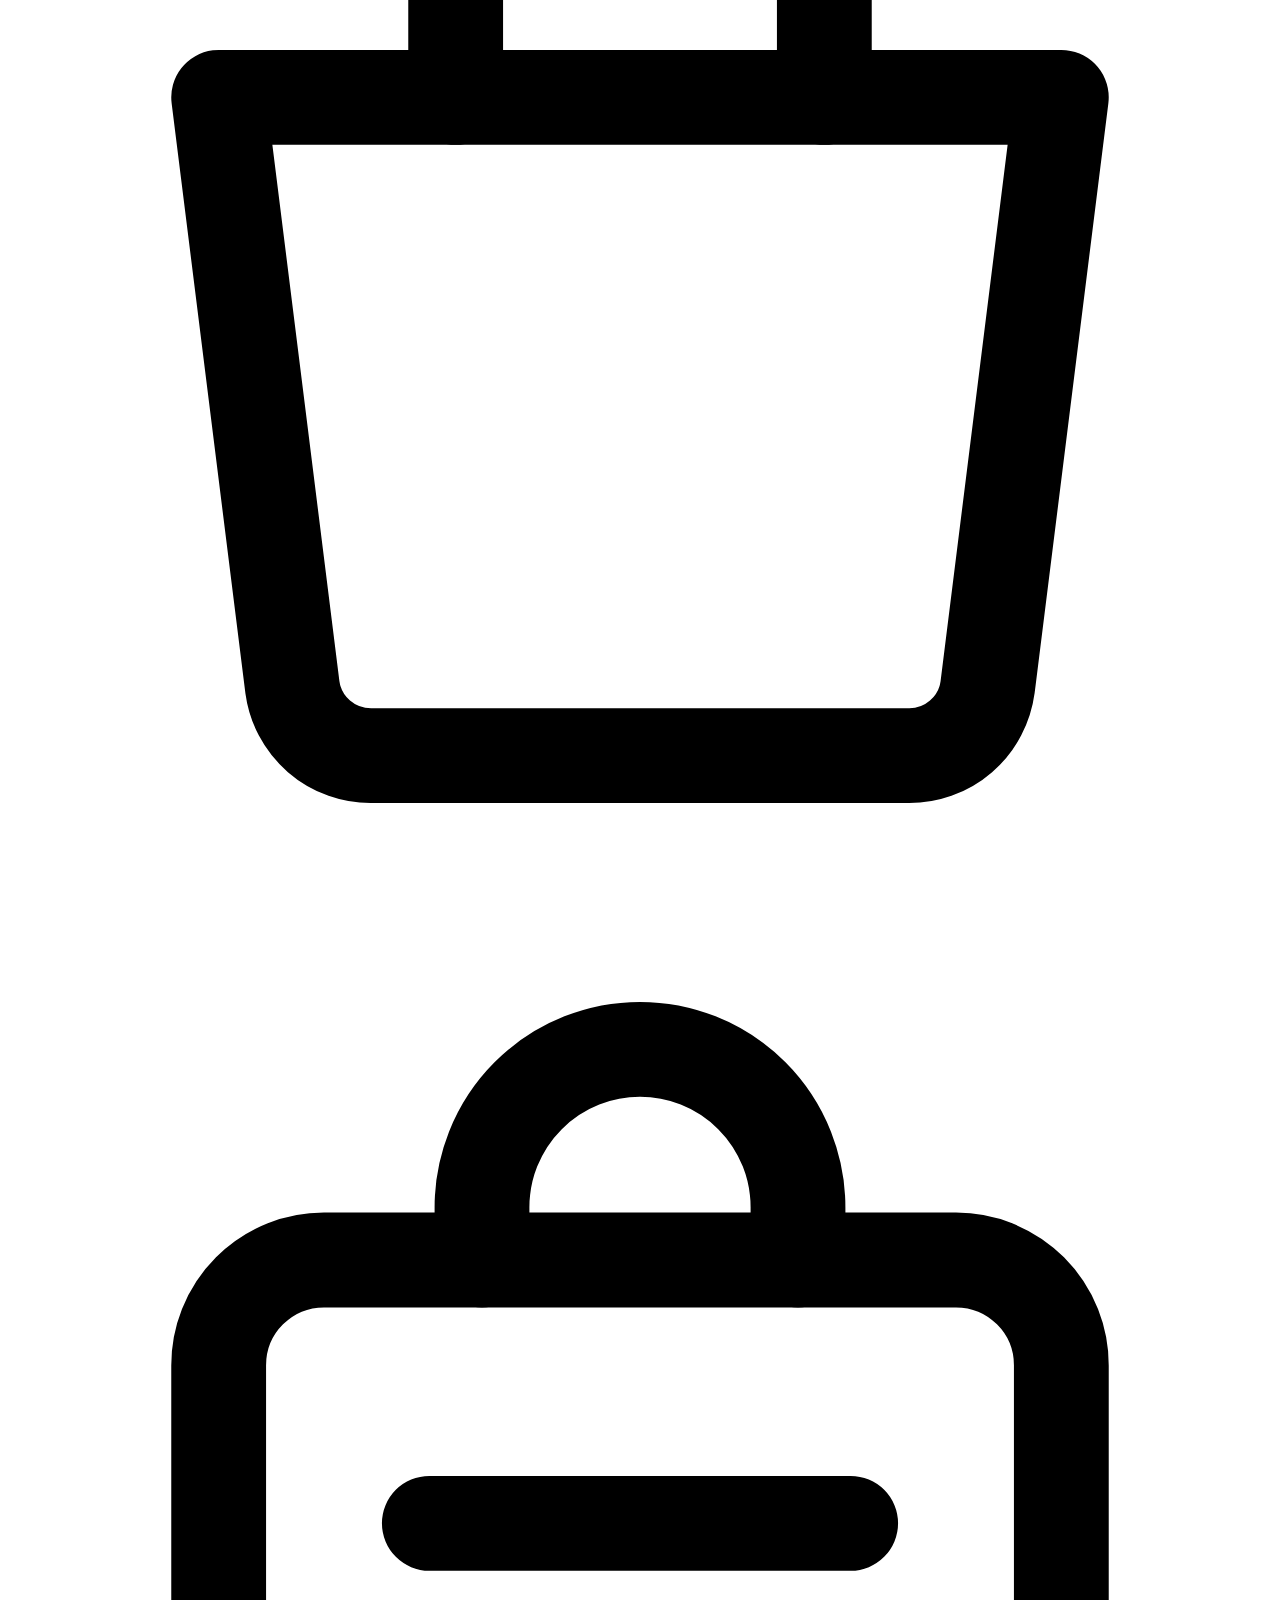
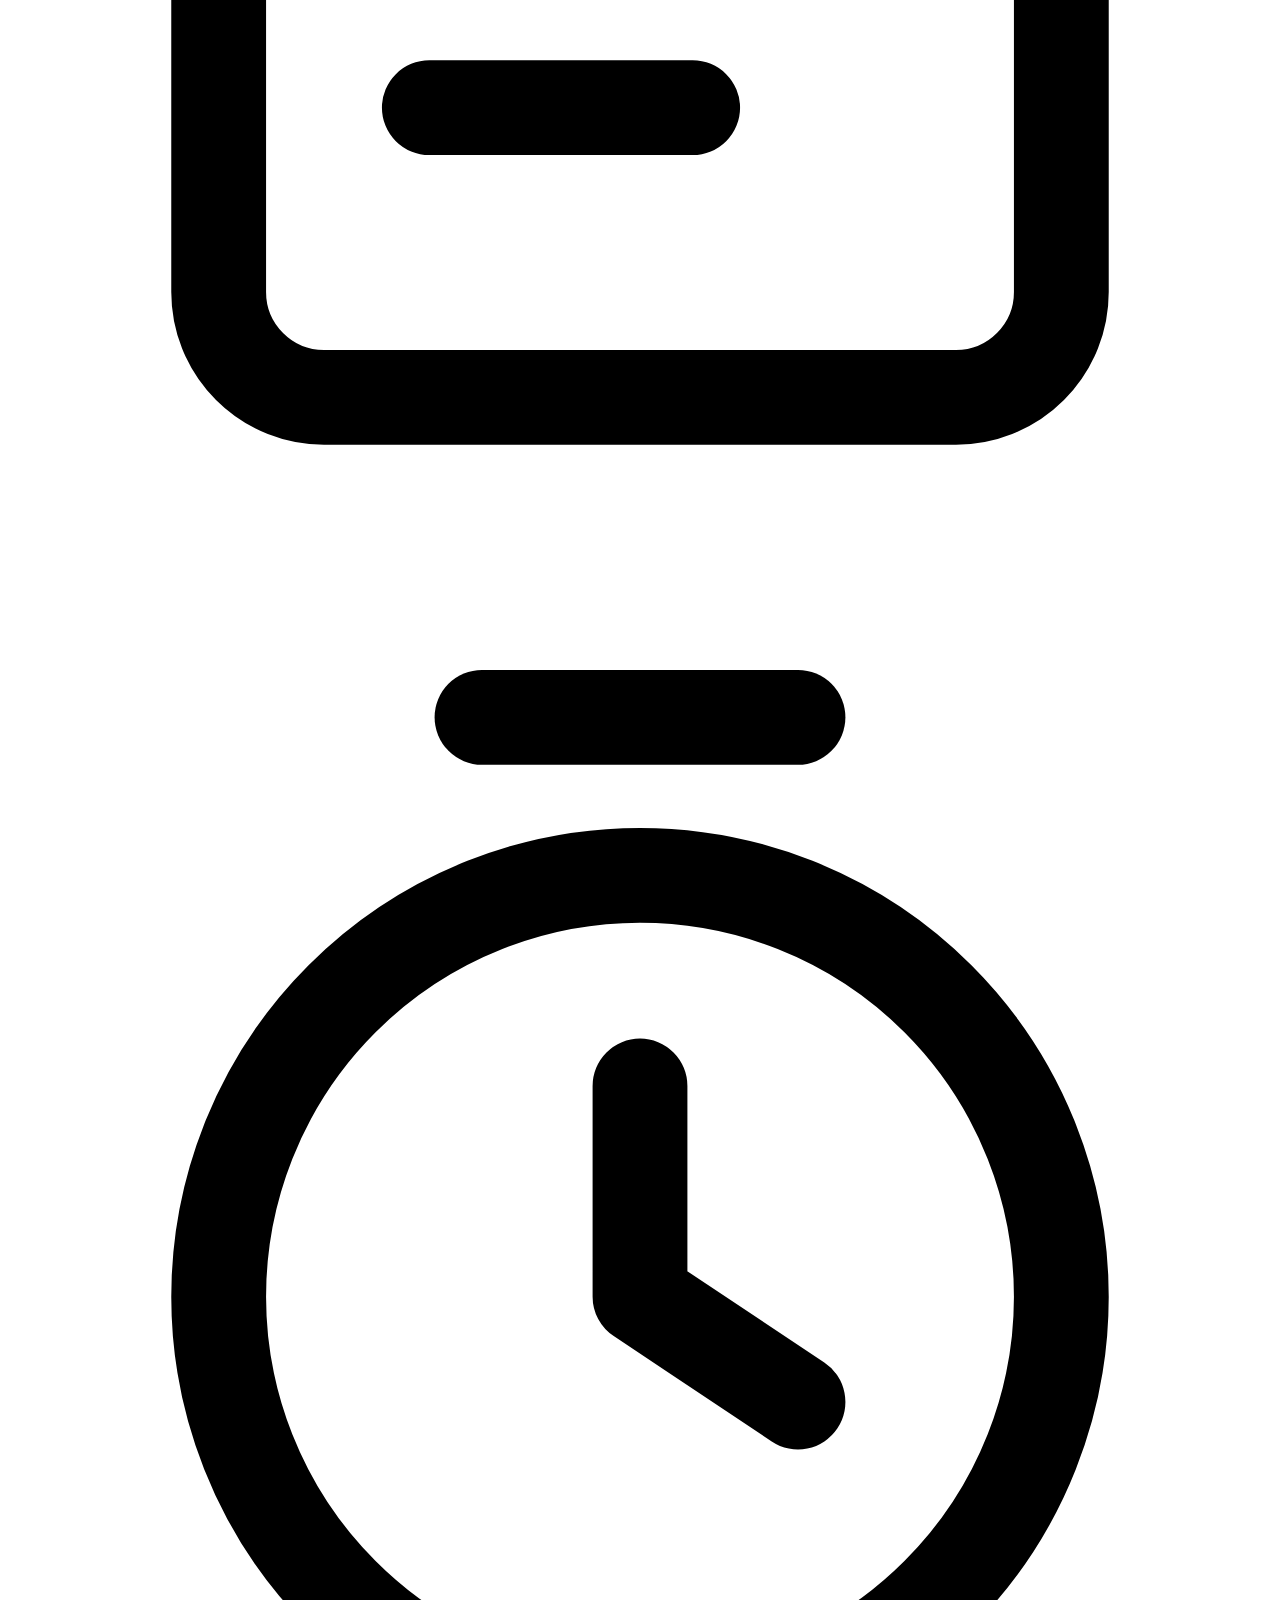
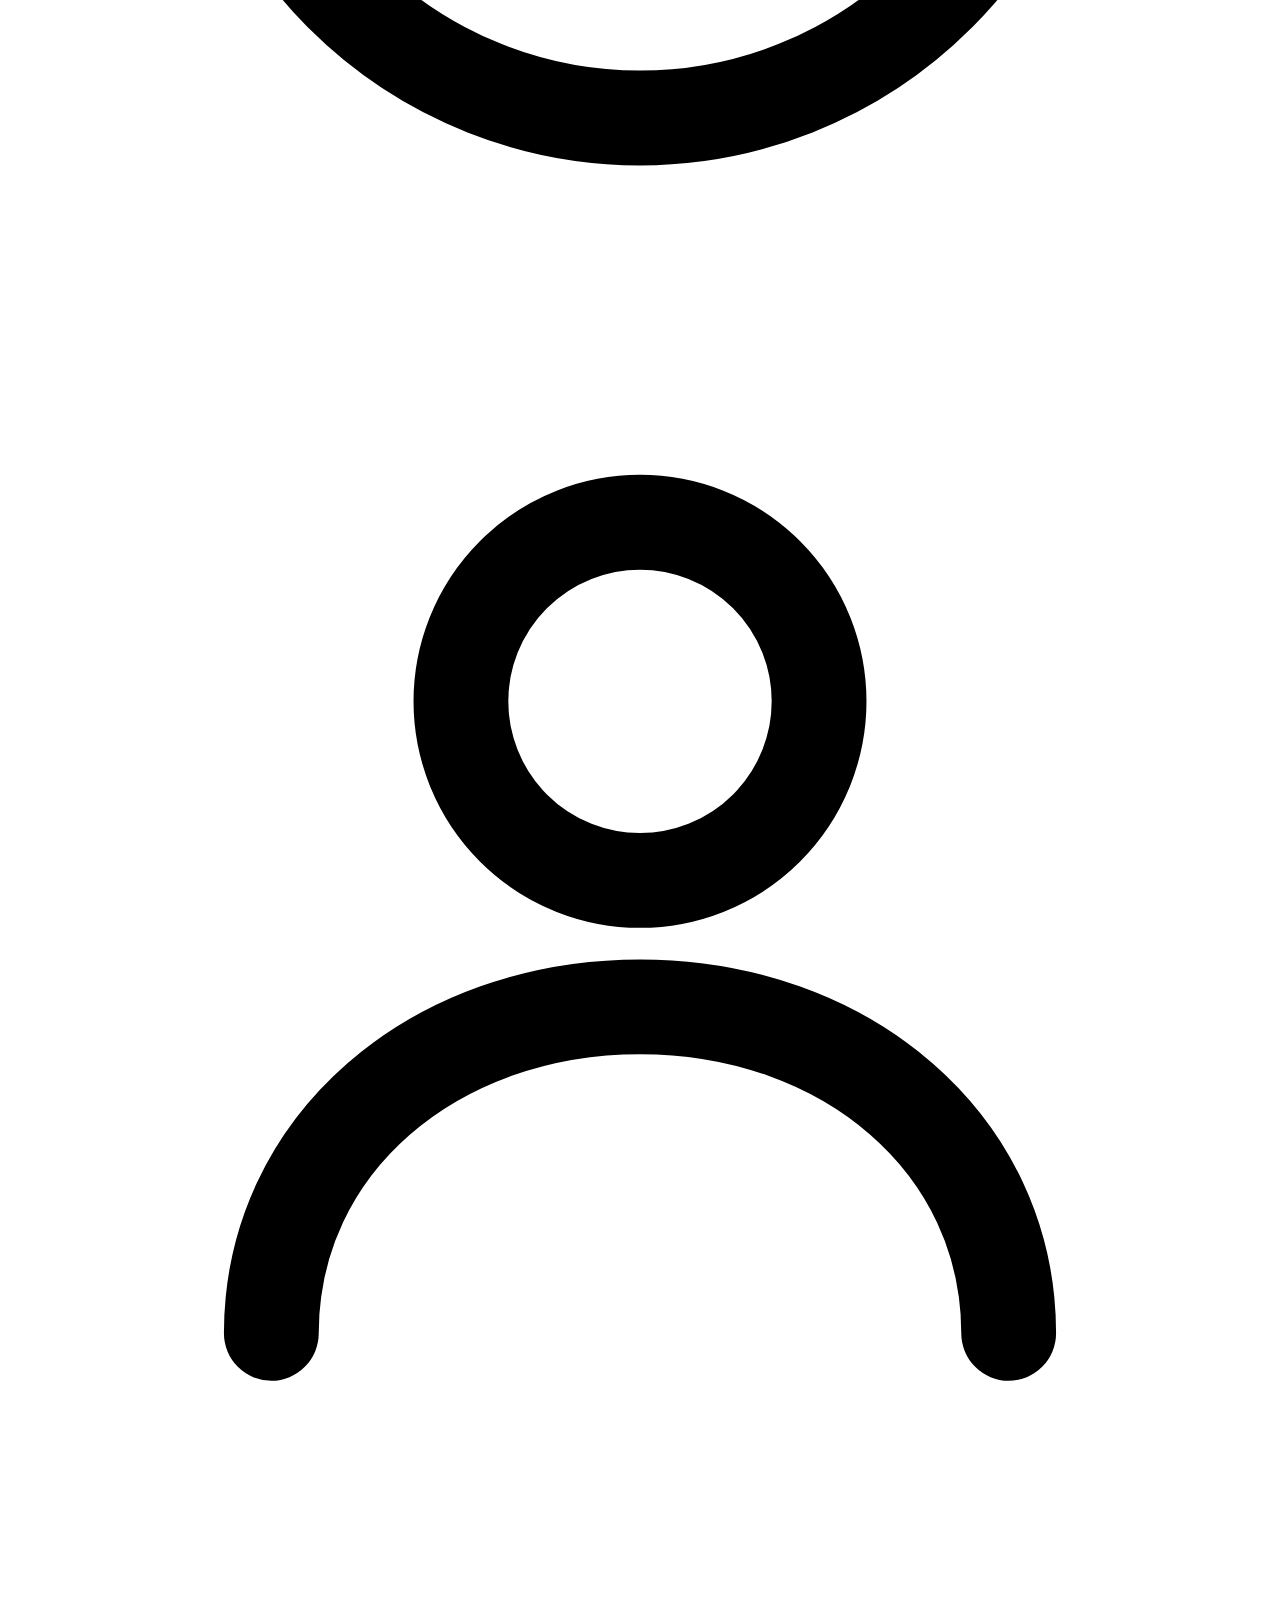
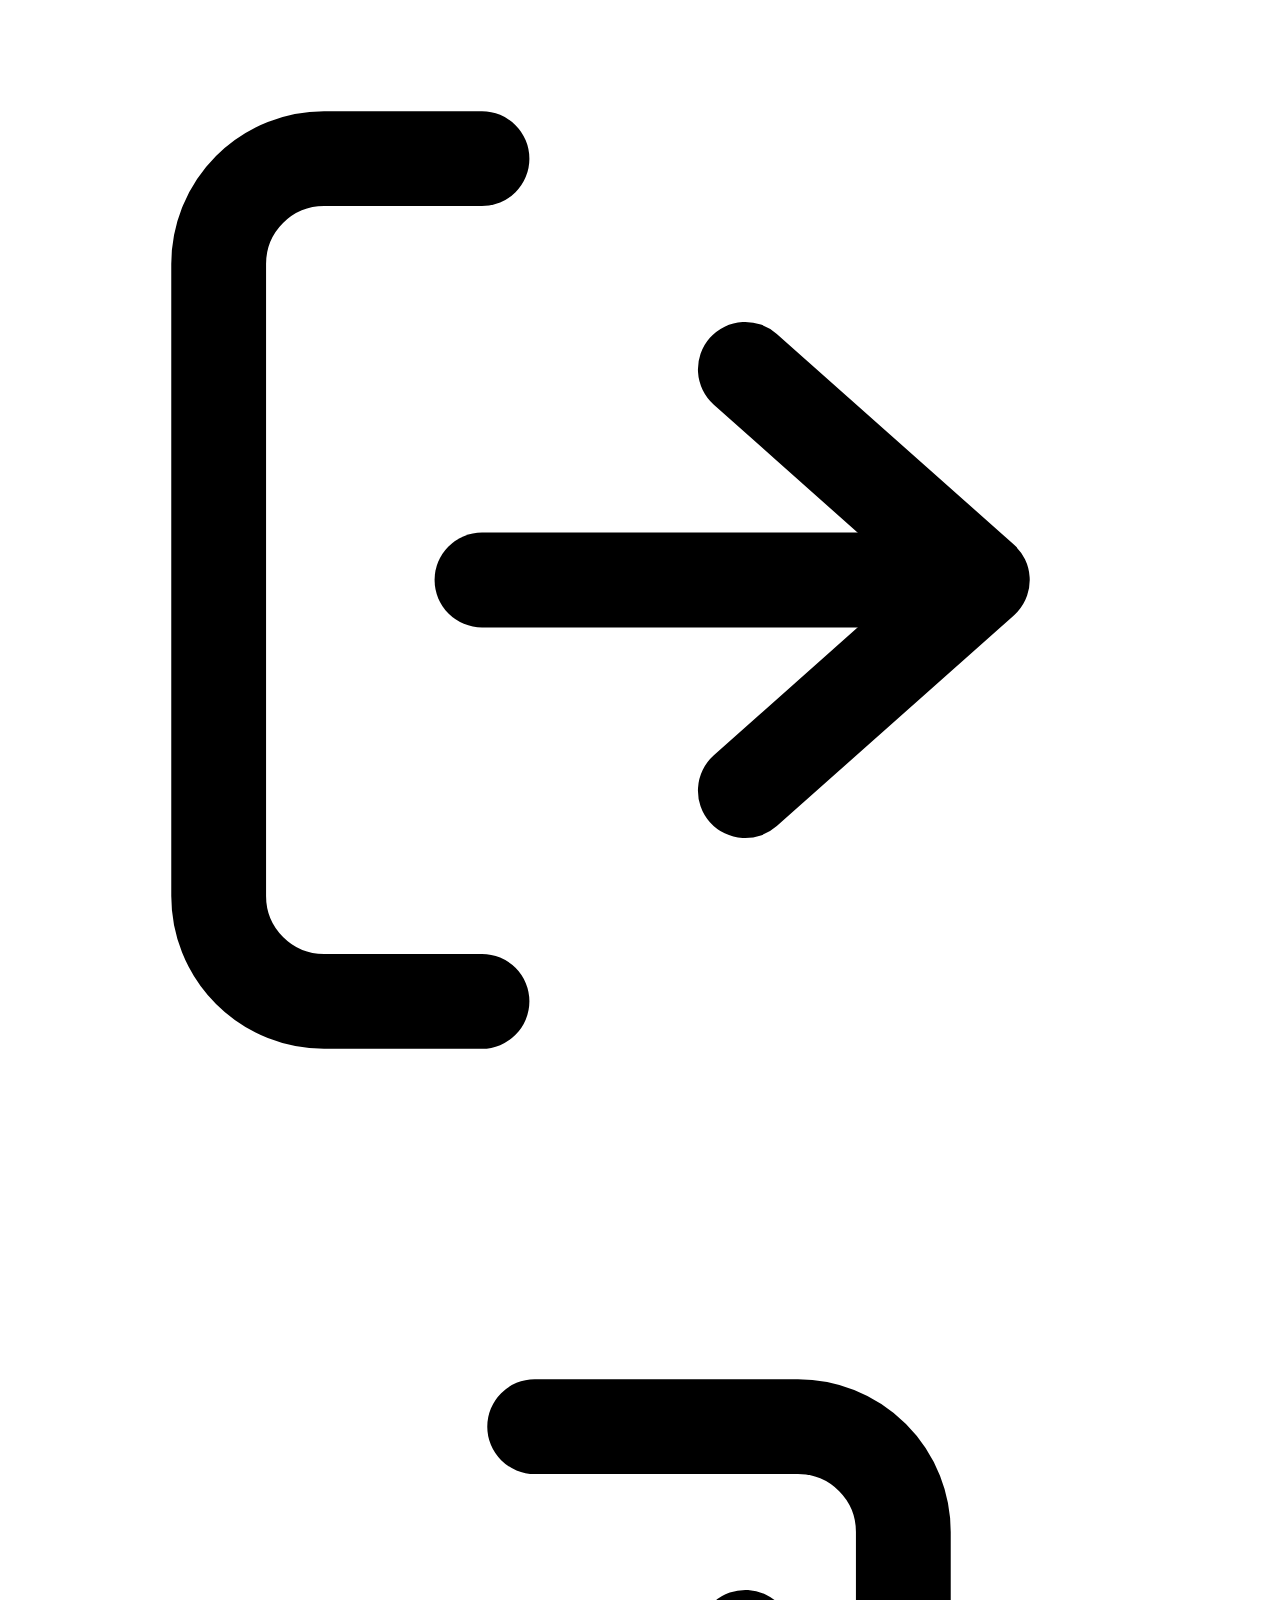
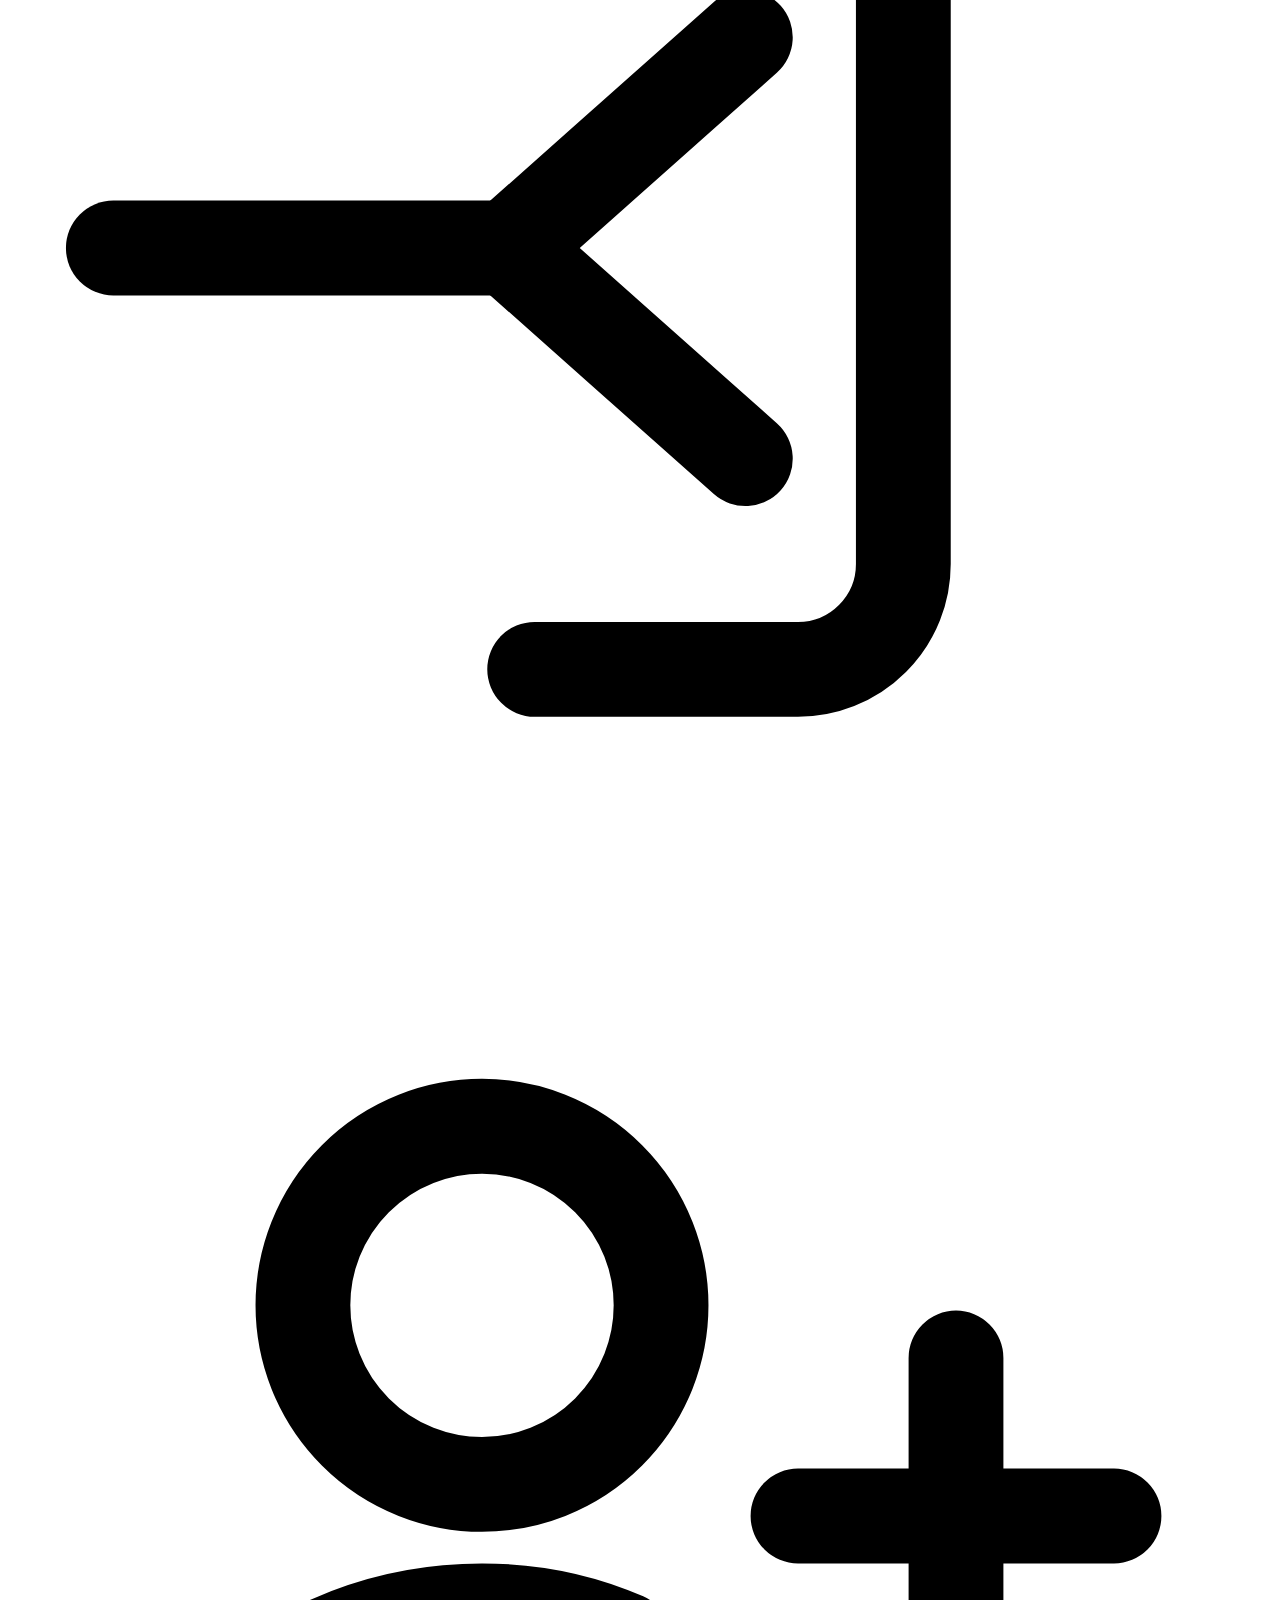
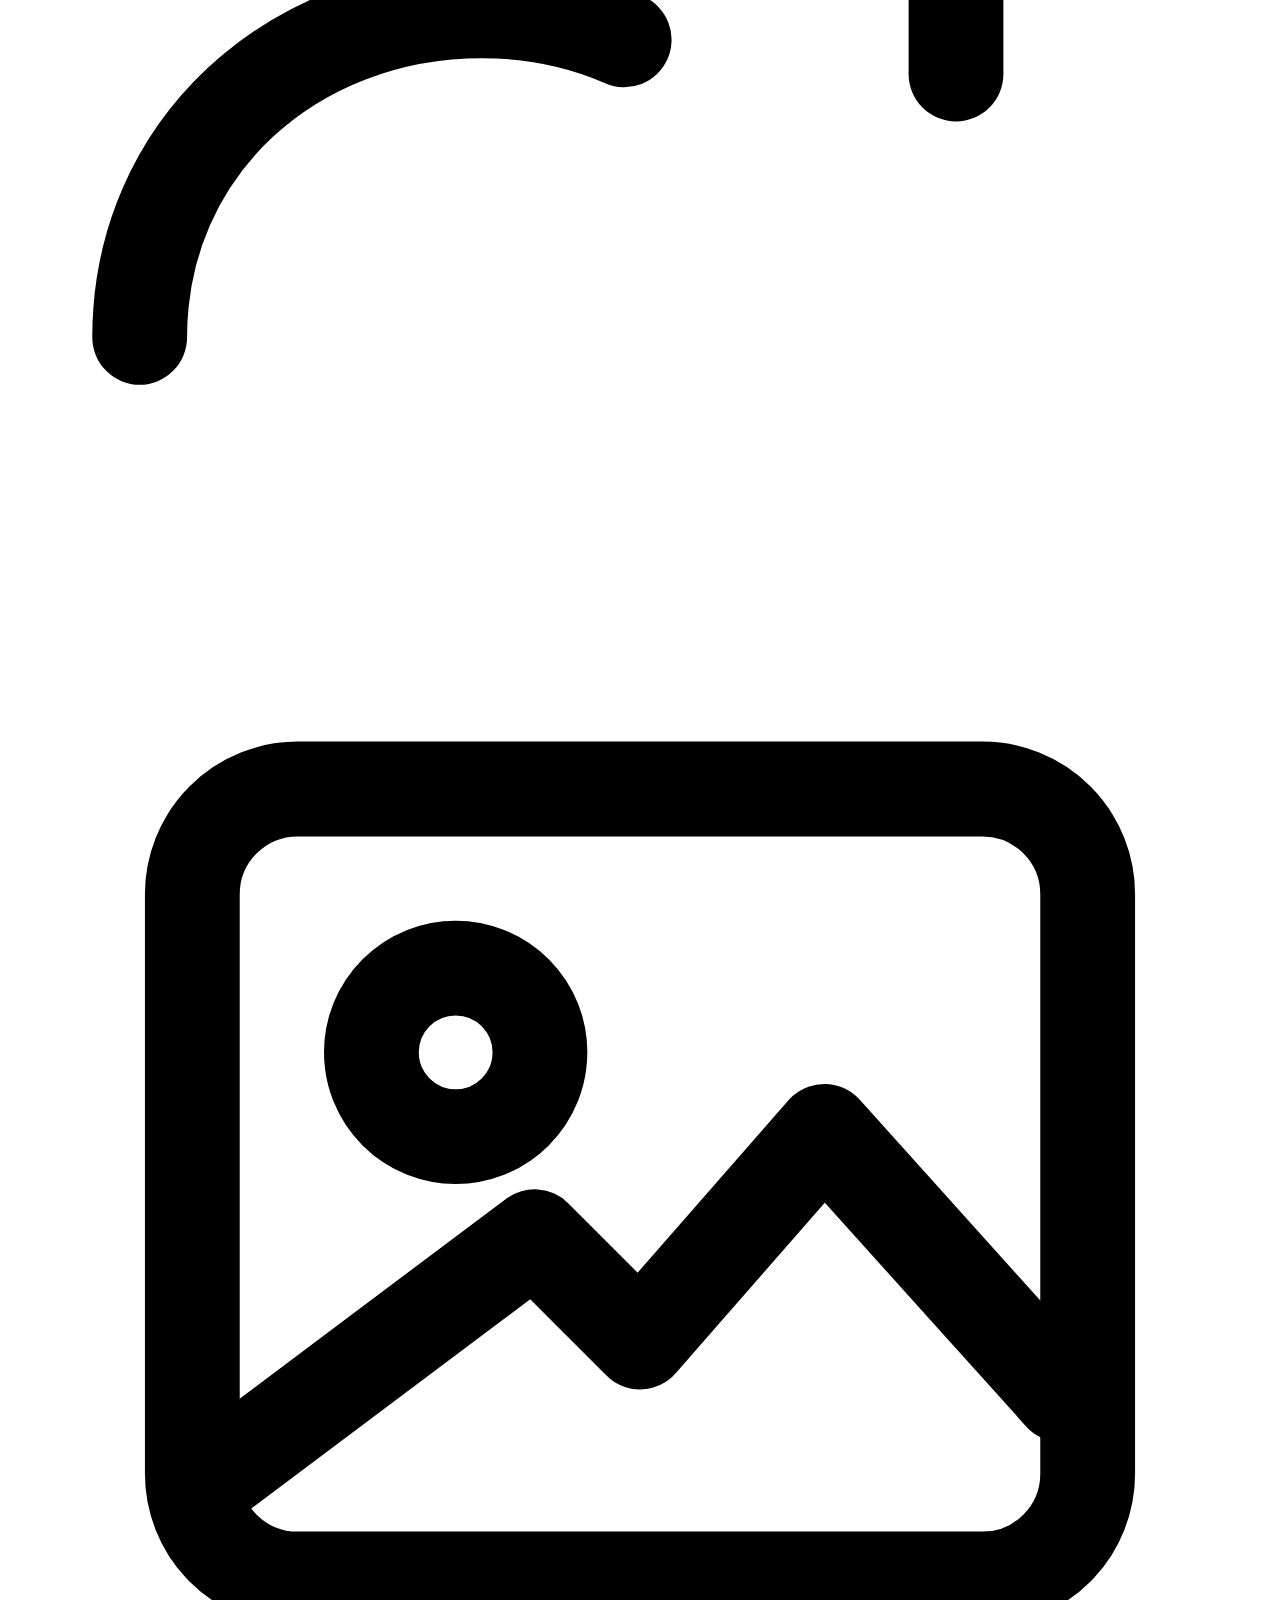
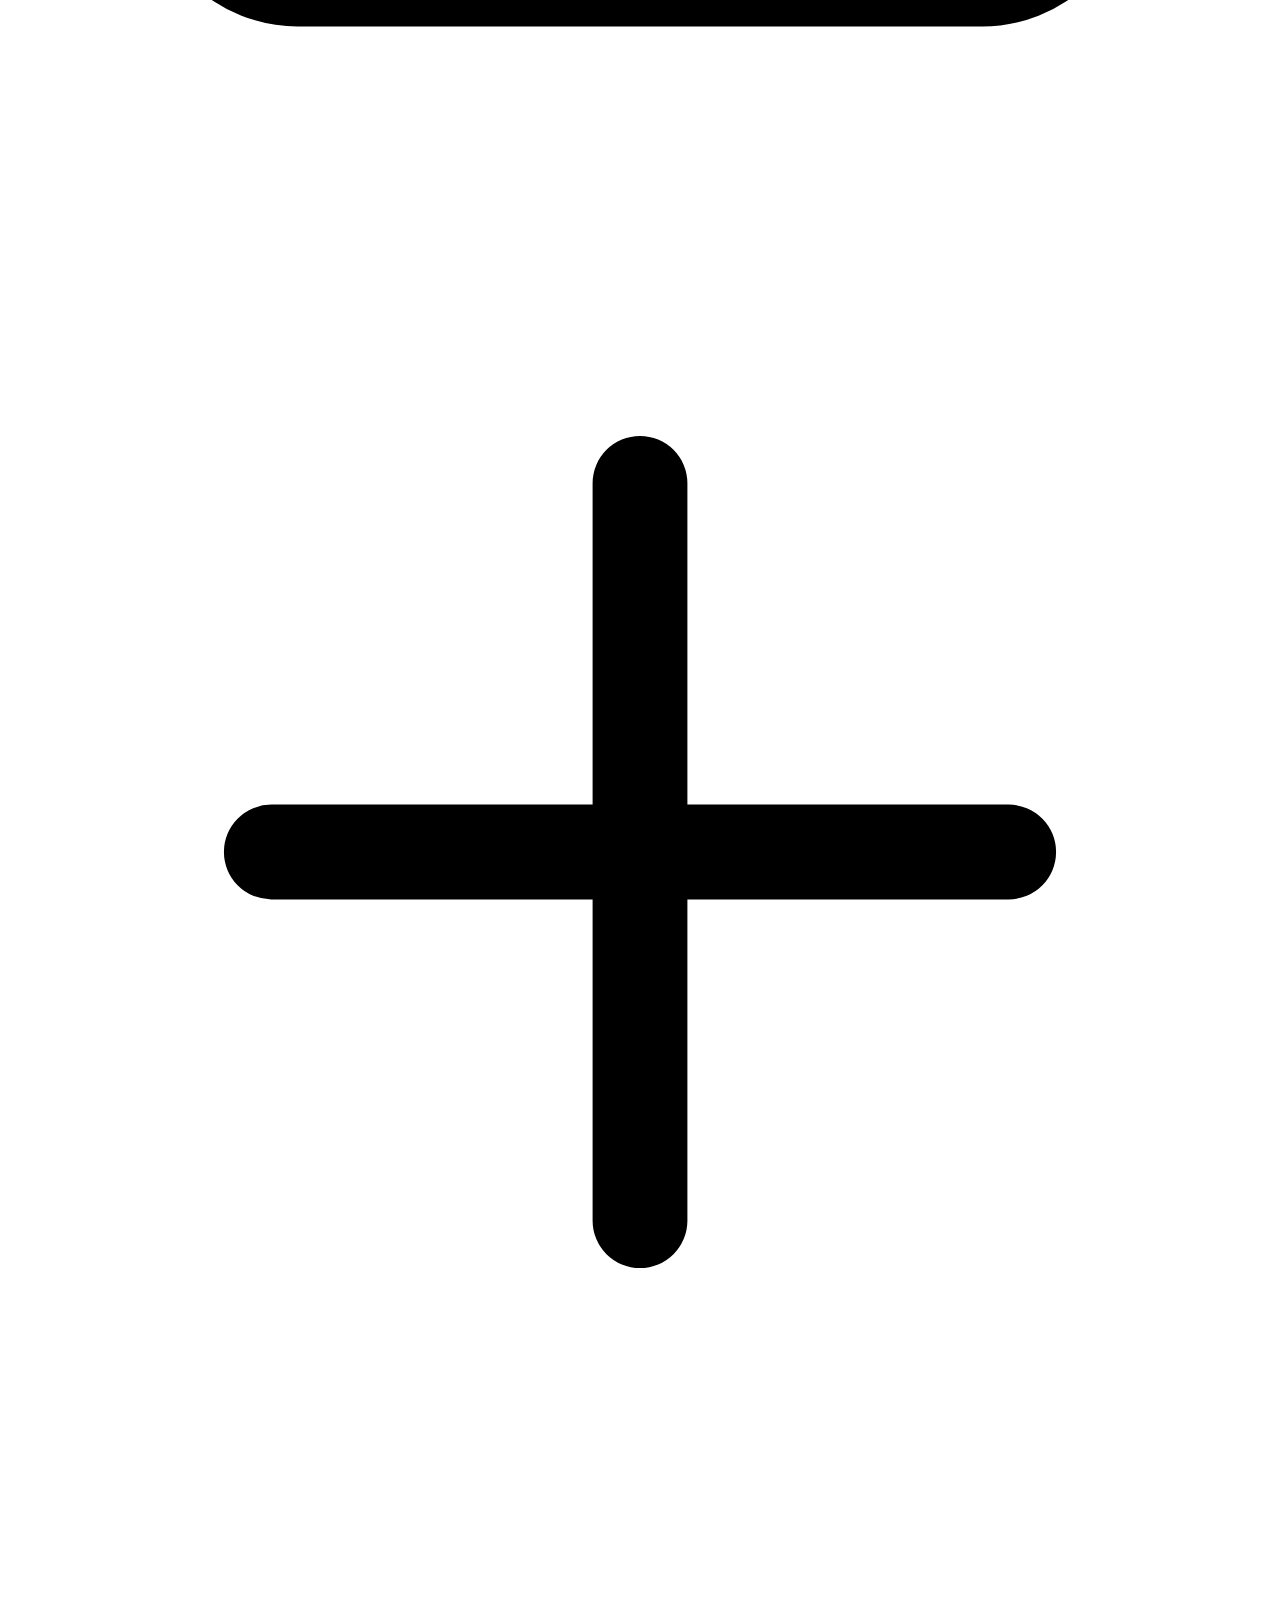
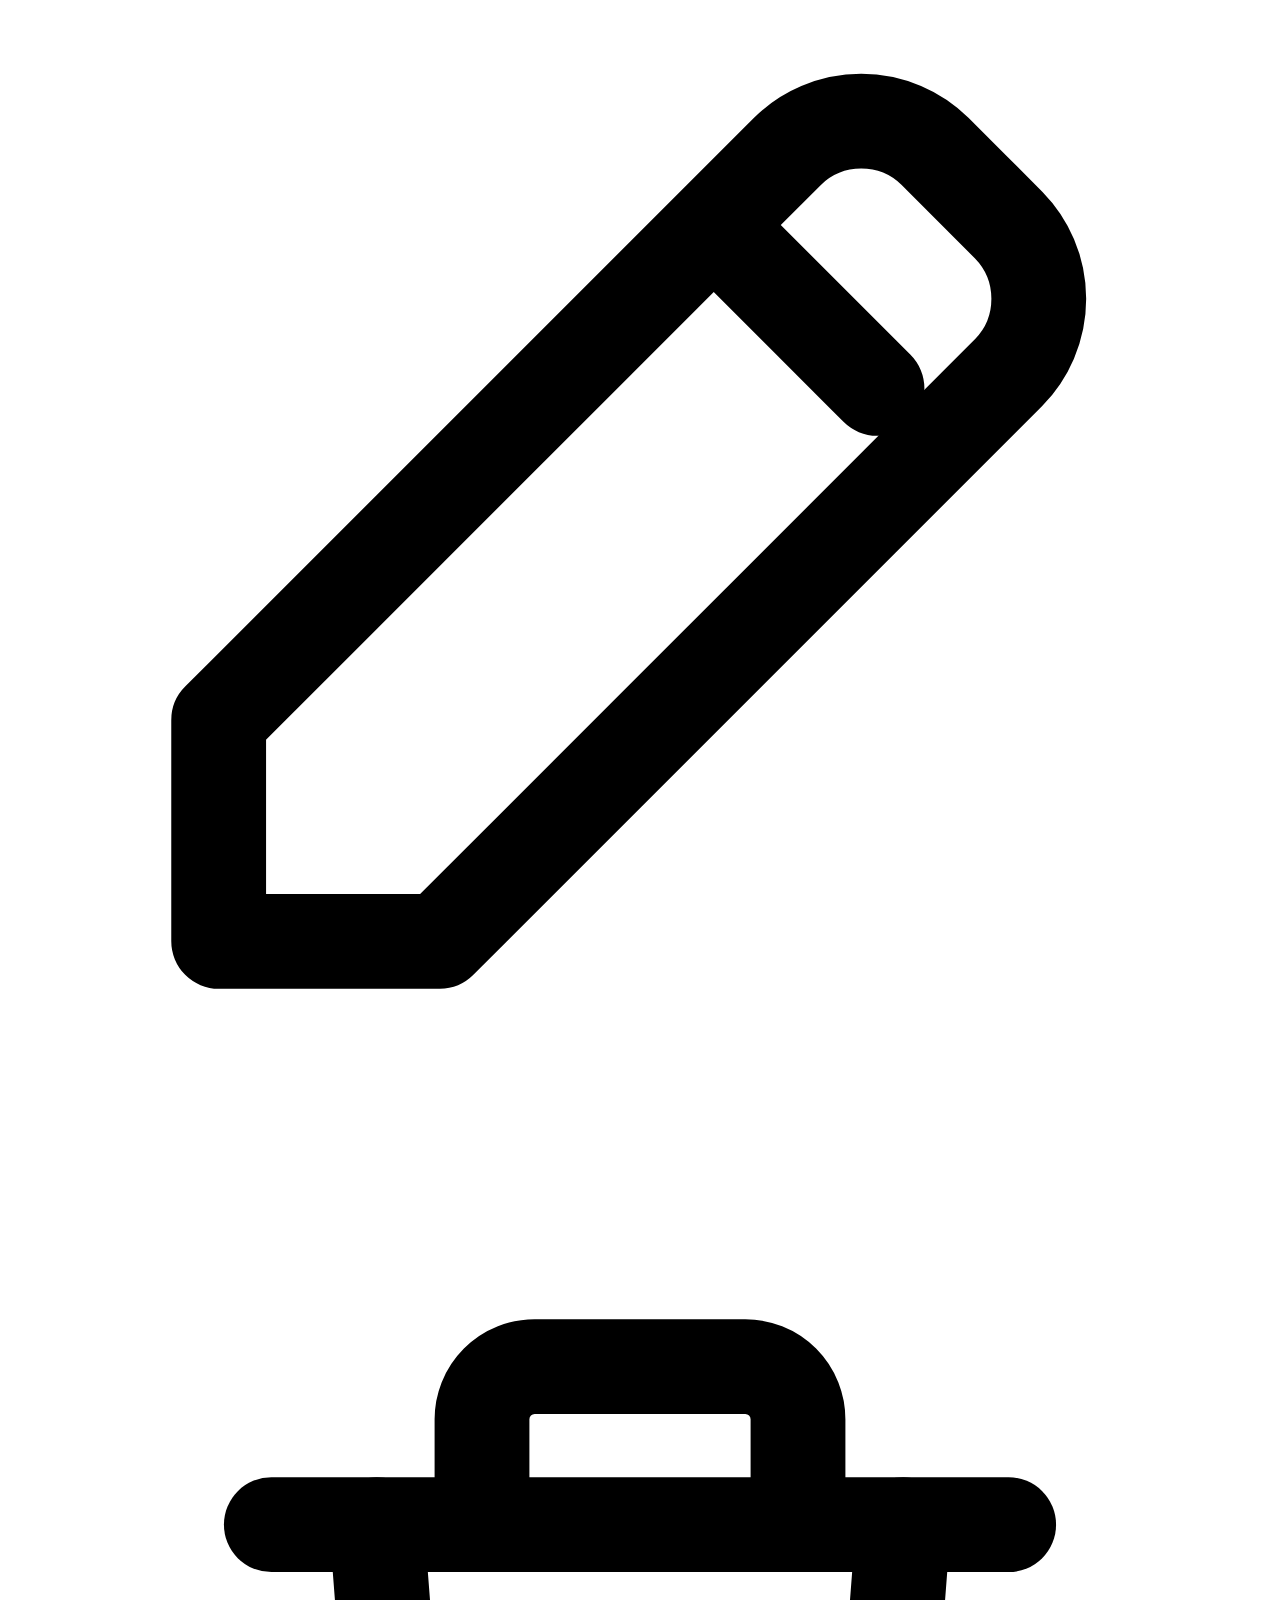
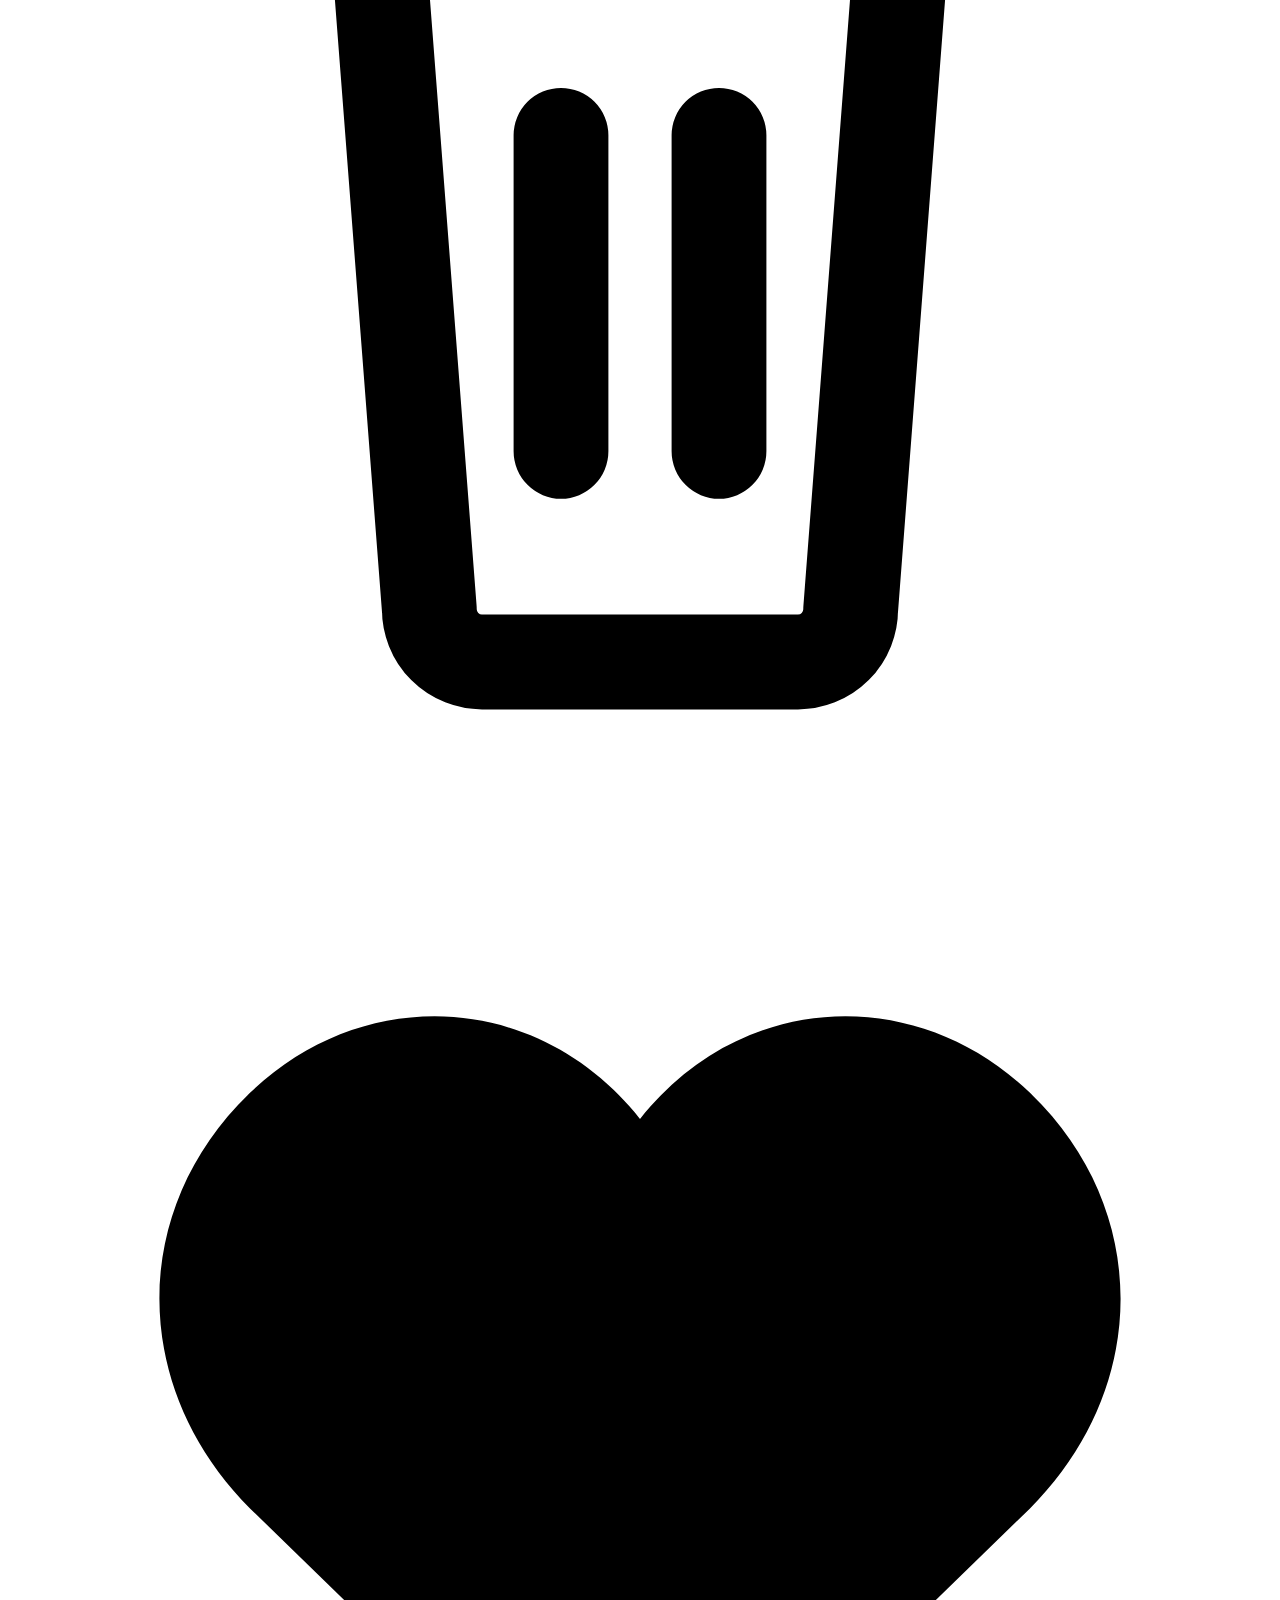
<file: projeto/src/main/resources/templates/fragments/icones.html>
<!DOCTYPE html>
<html xmlns:th="http://www.thymeleaf.org">
<body>

<!-- Ícones SVG inline, estilo "line icon" (contorno fino), sem dependência
     de internet ou de fontes de ícones externas. Cada um é um fragmento
     reutilizável via th:replace="~{fragments/icones :: nome-do-icone}". -->

<svg th:fragment="icone-home" viewBox="0 0 24 24" fill="none" stroke="currentColor" stroke-width="1.8" stroke-linecap="round" stroke-linejoin="round">
  <path d="M3 11.5 12 4l9 7.5"/>
  <path d="M5.5 10v9a1 1 0 0 0 1 1H9.5v-6h5v6H17.5a1 1 0 0 0 1-1v-9"/>
</svg>

<svg th:fragment="icone-produtos" viewBox="0 0 24 24" fill="none" stroke="currentColor" stroke-width="1.8" stroke-linecap="round" stroke-linejoin="round">
  <path d="M4 8h16l-1.4 11.2a1.5 1.5 0 0 1-1.5 1.3H6.9a1.5 1.5 0 0 1-1.5-1.3L4 8Z"/>
  <path d="M8.5 8V6a3.5 3.5 0 0 1 7 0v2"/>
</svg>

<svg th:fragment="icone-pedidos" viewBox="0 0 24 24" fill="none" stroke="currentColor" stroke-width="1.8" stroke-linecap="round" stroke-linejoin="round">
  <rect x="4" y="6" width="16" height="14" rx="2"/>
  <path d="M9 6V5a3 3 0 0 1 6 0v1"/>
  <path d="M8 11h8M8 14.5h5"/>
</svg>

<svg th:fragment="icone-historico" viewBox="0 0 24 24" fill="none" stroke="currentColor" stroke-width="1.8" stroke-linecap="round" stroke-linejoin="round">
  <circle cx="12" cy="13" r="8"/>
  <path d="M12 9v4l3 2"/>
  <path d="M9 2h6"/>
</svg>

<svg th:fragment="icone-usuario" viewBox="0 0 24 24" fill="none" stroke="currentColor" stroke-width="1.8" stroke-linecap="round" stroke-linejoin="round">
  <circle cx="12" cy="8" r="3.4"/>
  <path d="M5 20c0-3.6 3.1-6.2 7-6.2s7 2.6 7 6.2"/>
</svg>

<svg th:fragment="icone-sair" viewBox="0 0 24 24" fill="none" stroke="currentColor" stroke-width="1.8" stroke-linecap="round" stroke-linejoin="round">
  <path d="M9 4H6a2 2 0 0 0-2 2v12a2 2 0 0 0 2 2h3"/>
  <path d="M14 8l4.5 4-4.5 4"/>
  <path d="M18 12H9"/>
</svg>

<svg th:fragment="icone-entrar" viewBox="0 0 24 24" fill="none" stroke="currentColor" stroke-width="1.8" stroke-linecap="round" stroke-linejoin="round">
  <path d="M10 4h5a2 2 0 0 1 2 2v12a2 2 0 0 1-2 2h-5"/>
  <path d="M14 8l-4.5 4 4.5 4"/>
  <path d="M9.5 12H2"/>
</svg>

<svg th:fragment="icone-cadastro" viewBox="0 0 24 24" fill="none" stroke="currentColor" stroke-width="1.8" stroke-linecap="round" stroke-linejoin="round">
  <circle cx="9" cy="8" r="3.4"/>
  <path d="M2.5 20c0-3.6 2.9-6.2 6.5-6.2 1 0 1.9.2 2.7.55"/>
  <path d="M18 9v6M15 12h6"/>
</svg>

<svg th:fragment="icone-imagem" viewBox="0 0 24 24" fill="none" stroke="currentColor" stroke-width="1.8" stroke-linecap="round" stroke-linejoin="round">
  <rect x="3.5" y="4.5" width="17" height="15" rx="2"/>
  <circle cx="8.5" cy="9.5" r="1.6"/>
  <path d="M20 16l-4.5-5-3.5 4-2-2L4 17.5"/>
</svg>

<svg th:fragment="icone-mais" viewBox="0 0 24 24" fill="none" stroke="currentColor" stroke-width="1.8" stroke-linecap="round" stroke-linejoin="round">
  <path d="M12 5v14M5 12h14"/>
</svg>

<svg th:fragment="icone-editar" viewBox="0 0 24 24" fill="none" stroke="currentColor" stroke-width="1.8" stroke-linecap="round" stroke-linejoin="round">
  <path d="M4 20h4.2L19 9.2a2 2 0 0 0 0-2.8l-1.4-1.4a2 2 0 0 0-2.8 0L4 15.8V20Z"/>
  <path d="M13.5 6.5l3 3"/>
</svg>

<svg th:fragment="icone-excluir" viewBox="0 0 24 24" fill="none" stroke="currentColor" stroke-width="1.8" stroke-linecap="round" stroke-linejoin="round">
  <path d="M5 7h14"/>
  <path d="M9 7V5a1 1 0 0 1 1-1h4a1 1 0 0 1 1 1v2"/>
  <path d="M7 7l1 13a1 1 0 0 0 1 1h6a1 1 0 0 0 1-1l1-13"/>
  <path d="M10.5 11v6M13.5 11v6"/>
</svg>

<svg th:fragment="icone-coracao" viewBox="0 0 24 24" fill="currentColor" stroke="none">
  <path d="M12 20.2 4.6 13c-2.3-2.3-2.3-5.7 0-7.9 2.2-2.1 5.5-1.9 7.4.5 1.9-2.4 5.2-2.6 7.4-.5 2.3 2.2 2.3 5.6 0 7.9L12 20.2Z"/>
</svg>

<svg th:fragment="icone-abelha" viewBox="0 0 24 24" fill="none" stroke="currentColor" stroke-width="1.5" stroke-linecap="round" stroke-linejoin="round">
  <ellipse cx="12" cy="13.5" rx="5" ry="6" />
  <path d="M7.2 11h9.6M7.6 14.5h8.8M8.3 18h7.4" stroke-width="1.3"/>
  <path d="M9 7.7C8 6 6 5.3 4.3 6c1 1.8 2.6 2.8 4.3 2.9" fill="currentColor" stroke="none"/>
  <path d="M15 7.7c1-1.7 3-2.4 4.7-1.7-1 1.8-2.6 2.8-4.3 2.9" fill="currentColor" stroke="none"/>
  <path d="M12 7.5V5.3M10.3 4.6c.4.7 1 1.1 1.7 1.1s1.3-.4 1.7-1.1" stroke-width="1.3"/>
</svg>

</body>
</html>
</file>
